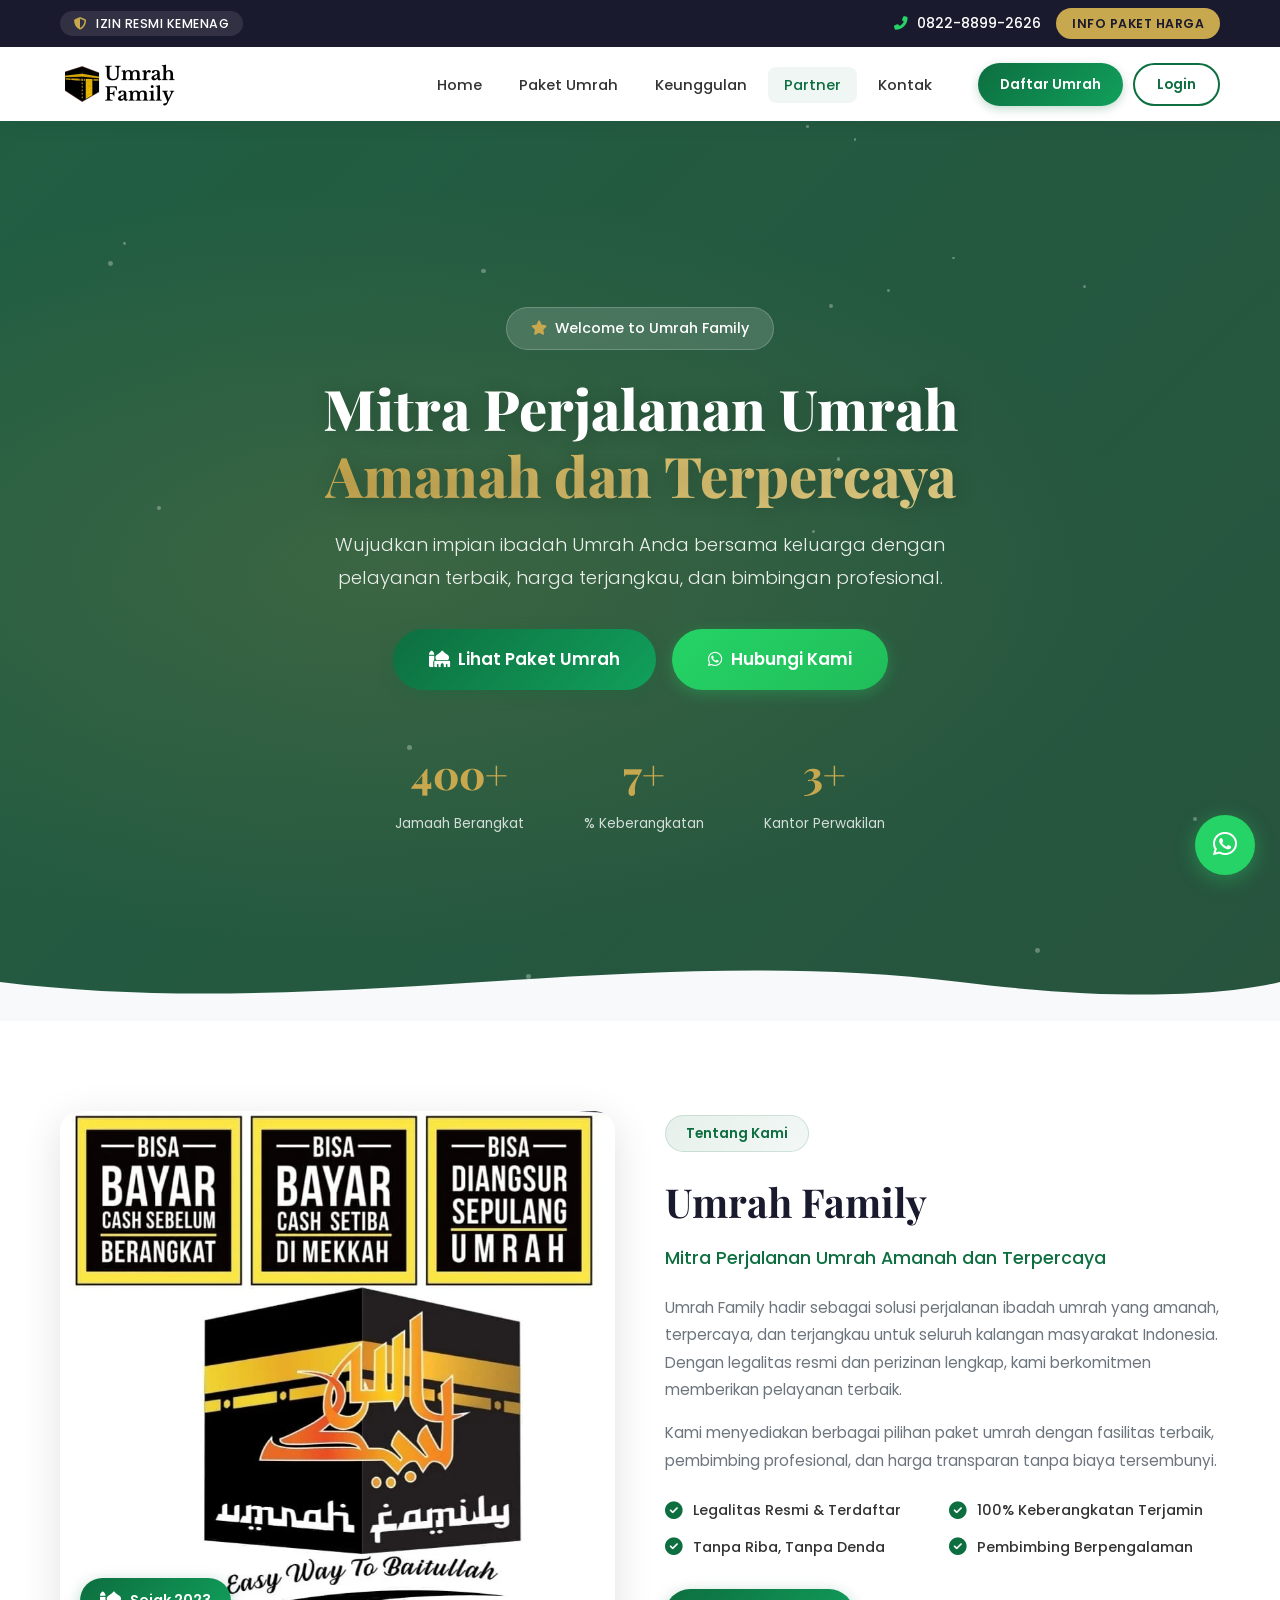
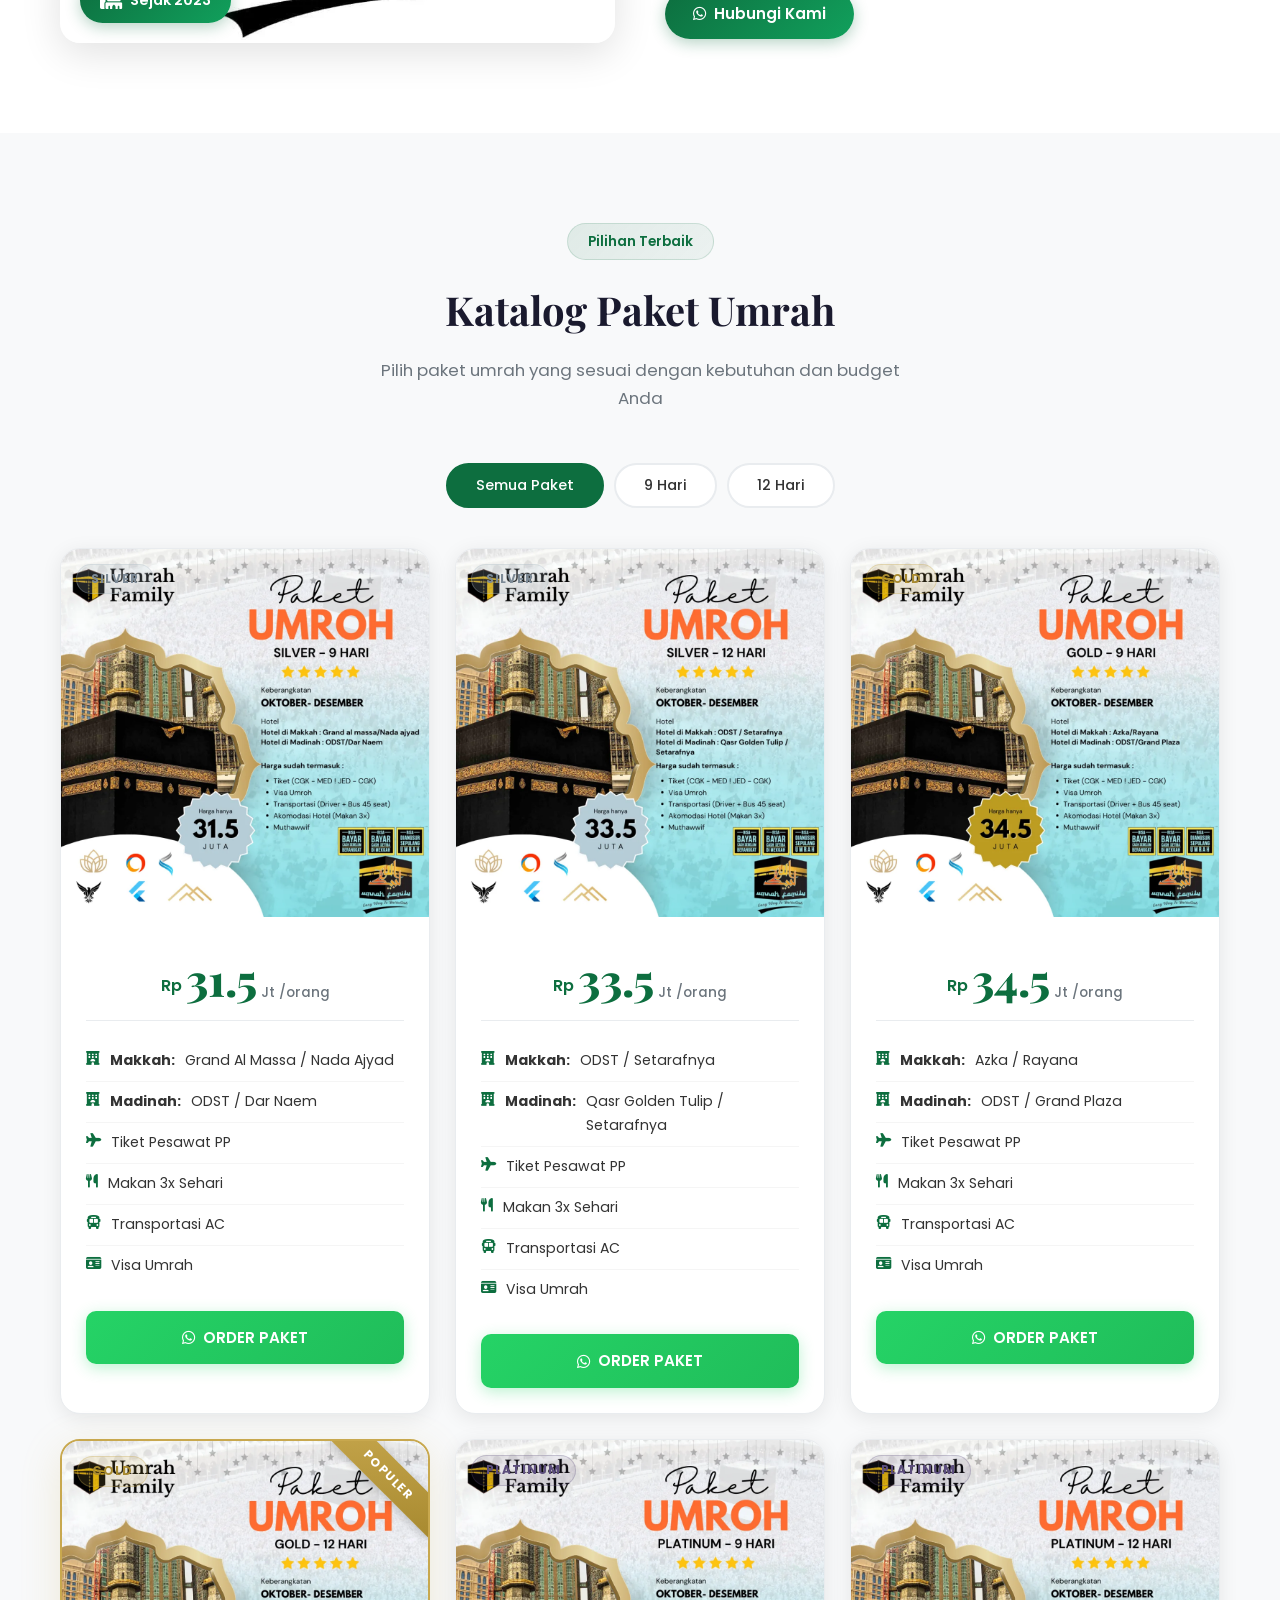
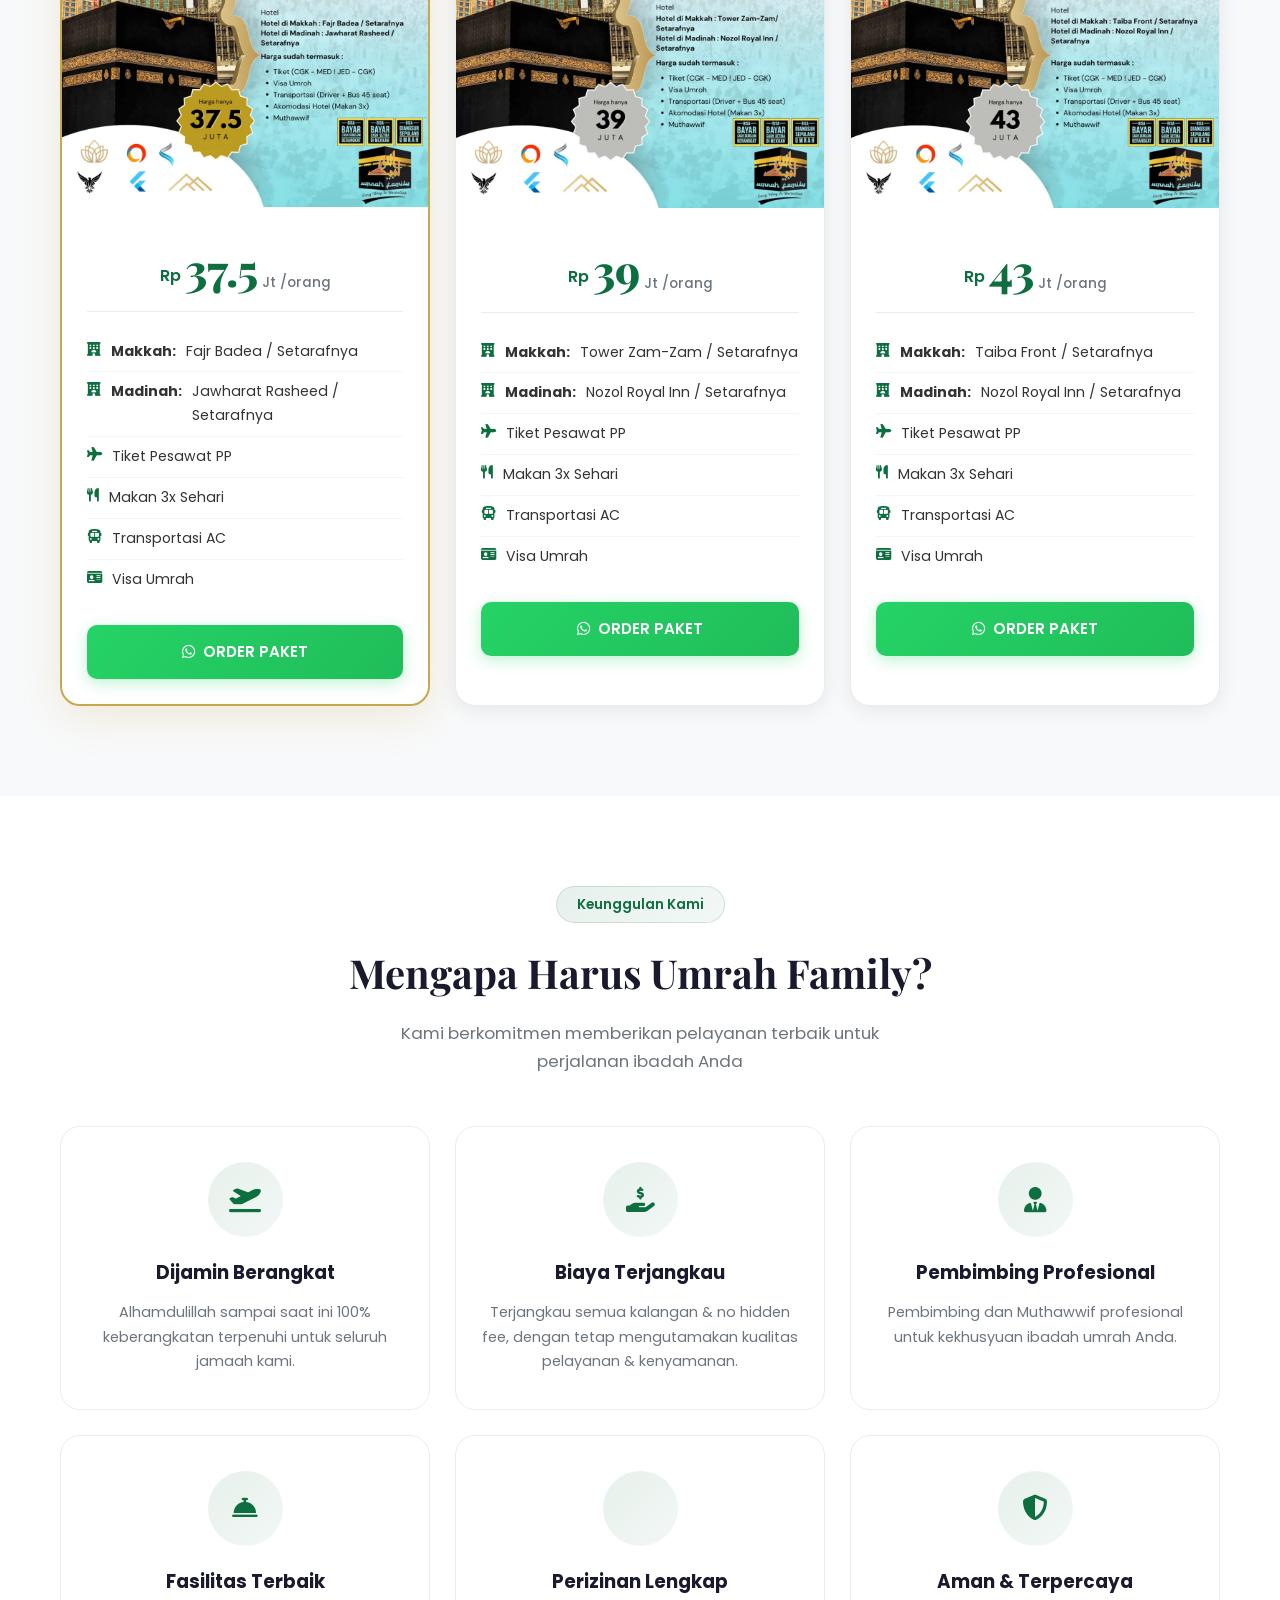
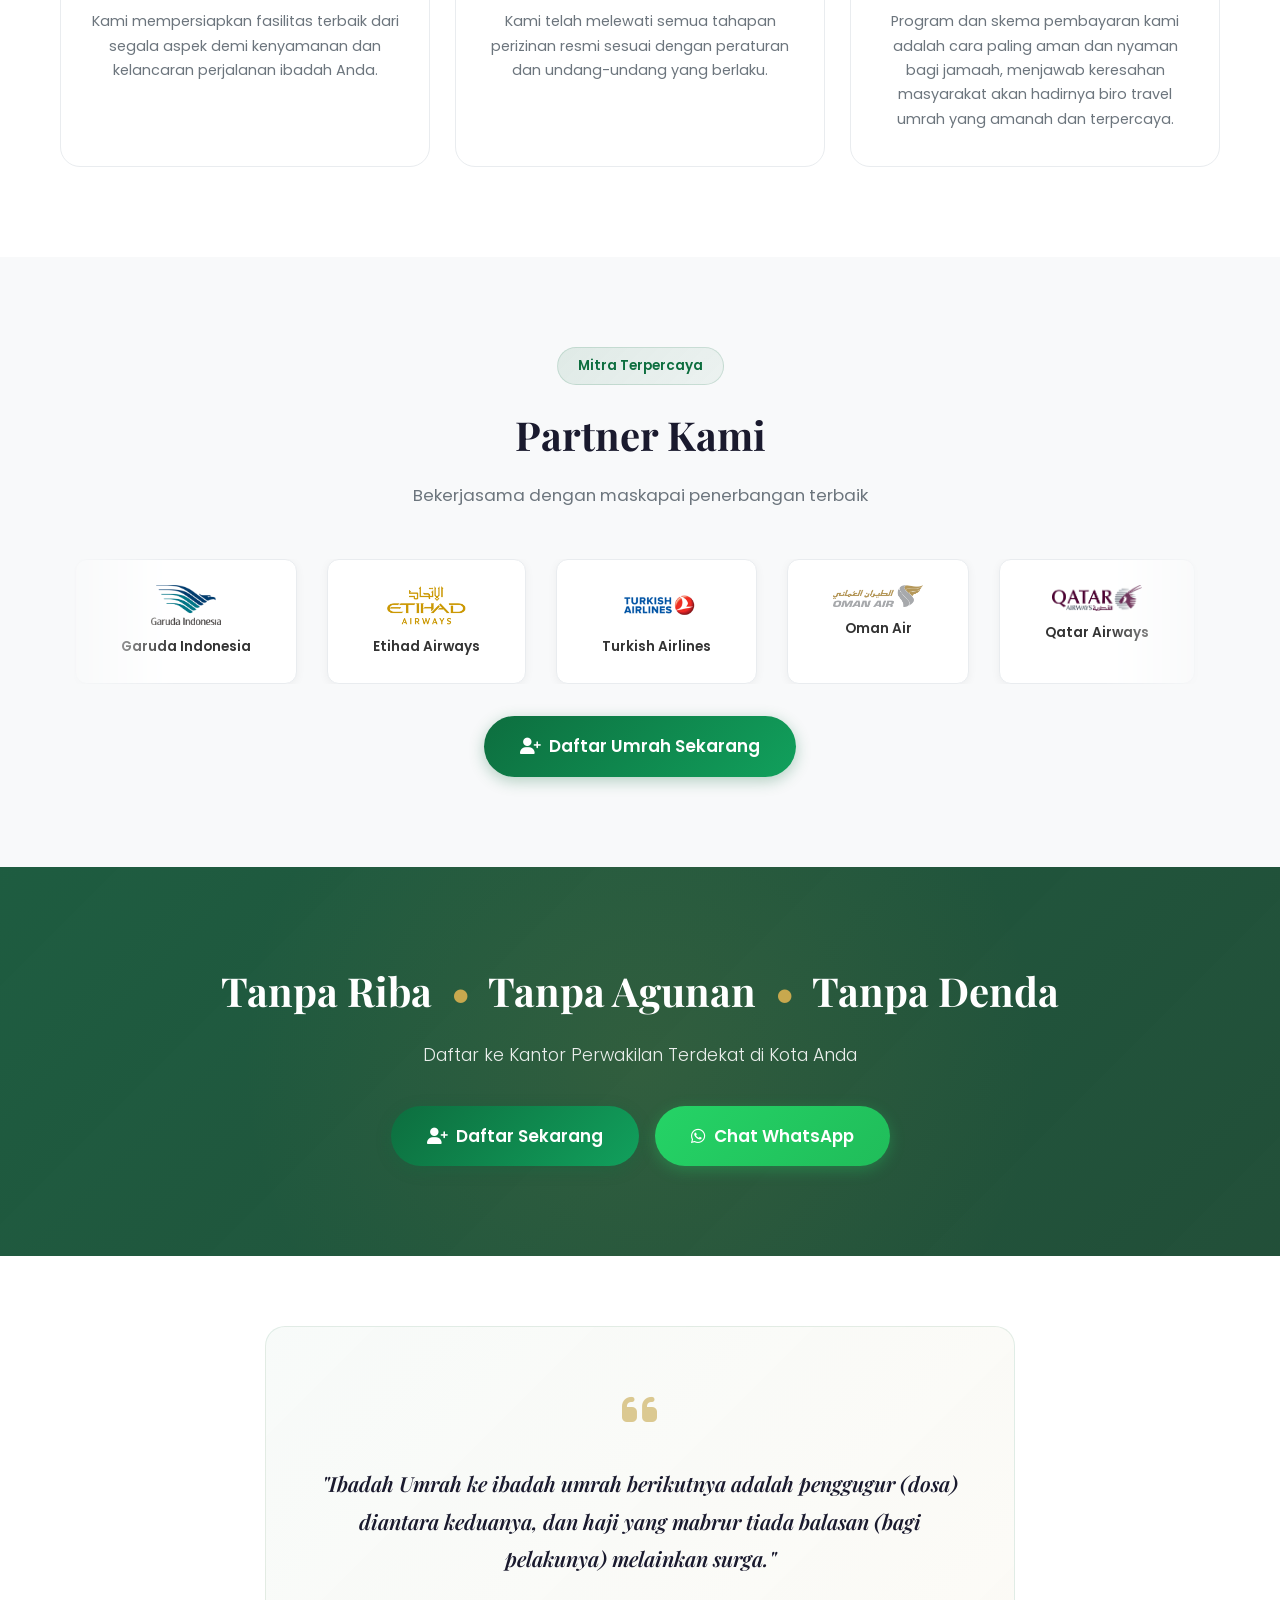
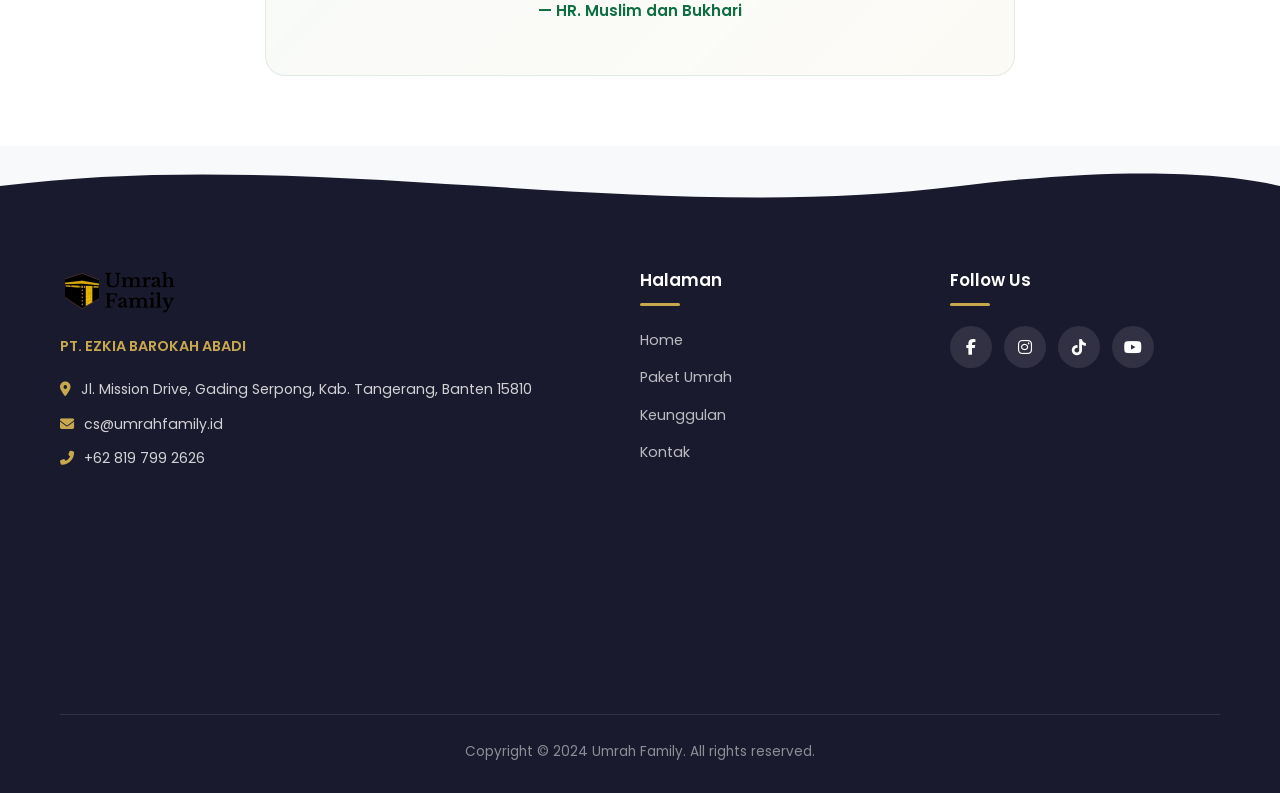
<file: index.html>
<!DOCTYPE html>
<html lang="id">
<head>
    <meta charset="UTF-8">
    <meta name="viewport" content="width=device-width, initial-scale=1.0">
    <title>Umrah Family - Mitra Perjalanan Umrah Amanah dan Terpercaya</title>
    <meta name="description" content="Umrah Family - Mitra Perjalanan Umrah Amanah dan Terpercaya. Paket Umrah terjangkau dengan fasilitas terbaik.">
    <link rel="preconnect" href="https://fonts.googleapis.com">
    <link rel="preconnect" href="https://fonts.gstatic.com" crossorigin>
    <link href="https://fonts.googleapis.com/css2?family=Poppins:wght@300;400;500;600;700;800&family=Playfair+Display:wght@600;700;800&display=swap" rel="stylesheet">
    <link rel="stylesheet" href="https://cdnjs.cloudflare.com/ajax/libs/font-awesome/6.5.1/css/all.min.css">
    <link rel="icon" type="image/webp" href="images/logo.webp">
    <link rel="stylesheet" href="css/style.css">
</head>
<body>

    <!-- Top Bar -->
    <div class="top-bar">
        <div class="container top-bar-inner">
            <div class="top-bar-left">
                <span class="izin-badge"><i class="fas fa-shield-alt"></i> IZIN RESMI KEMENAG</span>
            </div>
            <div class="top-bar-right">
                <a href="https://api.whatsapp.com/send?phone=6282288992626&text=Halo%20Kak%20Admin%20Umrah%20Family.%20Mau%20Tanya%20...." class="top-phone">
                    <i class="fas fa-phone-alt"></i> 0822-8899-2626
                </a>
                <a href="https://umrahfamily.id/harga-paket" class="btn-info-paket">INFO PAKET HARGA</a>
            </div>
        </div>
    </div>

    <!-- Navbar -->
    <nav class="navbar" id="navbar">
        <div class="container navbar-inner">
            <a href="#home" class="navbar-brand">
                <img src="images/logo.webp" alt="Umrah Family" class="nav-logo">
            </a>
            <button class="navbar-toggle" id="navToggle" aria-label="Toggle navigation">
                <span></span><span></span><span></span>
            </button>
            <div class="navbar-menu" id="navMenu">
                <ul class="nav-links">
                    <li><a href="#home" class="active">Home</a></li>
                    <li><a href="#paket">Paket Umrah</a></li>
                    <li><a href="#keunggulan">Keunggulan</a></li>
                    <li><a href="#partner">Partner</a></li>
                    <li><a href="#kontak">Kontak</a></li>
                </ul>
                <div class="nav-buttons">
                    <a href="https://member.umrahfamily.id/register/customer" class="btn btn-primary-nav">Daftar Umrah</a>
                    <a href="https://member.umrahfamily.id/" class="btn btn-outline-nav">Login</a>
                </div>
            </div>
        </div>
    </nav>

    <!-- Hero Section -->
    <section class="hero" id="home">
        <div class="hero-overlay"></div>
        <div class="hero-particles" id="heroParticles"></div>
        <div class="container hero-content">
            <div class="hero-badge">
                <i class="fas fa-star"></i> Welcome to Umrah Family
            </div>
            <h1>Mitra Perjalanan Umrah<br><span class="hero-highlight">Amanah dan Terpercaya</span></h1>
            <p class="hero-subtitle">Wujudkan impian ibadah Umrah Anda bersama keluarga dengan pelayanan terbaik, harga terjangkau, dan bimbingan profesional.</p>
            <div class="hero-buttons">
                <a href="#paket" class="btn btn-primary btn-lg">
                    <i class="fas fa-mosque"></i> Lihat Paket Umrah
                </a>
                <a href="https://api.whatsapp.com/send?phone=6282288992626&text=Assalamualaikum%20Umrah%20Family.%20Mau%20Tanya%20Paket%20Umroh" class="btn btn-whatsapp btn-lg">
                    <i class="fab fa-whatsapp"></i> Hubungi Kami
                </a>
            </div>
            <div class="hero-stats">
                <div class="stat-item">
                    <div class="stat-number" data-count="5000">0</div>
                    <div class="stat-label">Jamaah Berangkat</div>
                </div>
                <div class="stat-item">
                    <div class="stat-number" data-count="100">0</div>
                    <div class="stat-label">% Keberangkatan</div>
                </div>
                <div class="stat-item">
                    <div class="stat-number" data-count="50">0</div>
                    <div class="stat-label">Kantor Perwakilan</div>
                </div>
            </div>
        </div>
        <div class="hero-wave">
            <svg viewBox="0 0 1440 120" preserveAspectRatio="none">
                <path d="M0,60 C360,120 720,0 1080,60 C1260,90 1380,80 1440,60 L1440,120 L0,120 Z" fill="#f8f9fa"/>
            </svg>
        </div>
    </section>

    <!-- About Section -->
    <section class="section section-about" id="about">
        <div class="container">
            <div class="about-grid">
                <div class="about-image">
                    <img src="images/brosur.webp" alt="Umrah Family Brosur" loading="lazy">
                    <div class="about-image-badge">
                        <i class="fas fa-mosque"></i>
                        <span>Sejak 2023</span>
                    </div>
                </div>
                <div class="about-content">
                    <span class="section-badge">Tentang Kami</span>
                    <h2>Umrah Family</h2>
                    <h3>Mitra Perjalanan Umrah Amanah dan Terpercaya</h3>
                    <p>Umrah Family hadir sebagai solusi perjalanan ibadah umrah yang amanah, terpercaya, dan terjangkau untuk seluruh kalangan masyarakat Indonesia. Dengan legalitas resmi dan perizinan lengkap, kami berkomitmen memberikan pelayanan terbaik.</p>
                    <p>Kami menyediakan berbagai pilihan paket umrah dengan fasilitas terbaik, pembimbing profesional, dan harga transparan tanpa biaya tersembunyi.</p>
                    <div class="about-highlights">
                        <div class="about-highlight-item">
                            <i class="fas fa-check-circle"></i>
                            <span>Legalitas Resmi & Terdaftar</span>
                        </div>
                        <div class="about-highlight-item">
                            <i class="fas fa-check-circle"></i>
                            <span>100% Keberangkatan Terjamin</span>
                        </div>
                        <div class="about-highlight-item">
                            <i class="fas fa-check-circle"></i>
                            <span>Tanpa Riba, Tanpa Denda</span>
                        </div>
                        <div class="about-highlight-item">
                            <i class="fas fa-check-circle"></i>
                            <span>Pembimbing Berpengalaman</span>
                        </div>
                    </div>
                    <a href="https://api.whatsapp.com/send?phone=6282288992626&text=Assalamualaikum%20Umrah%20Family.%20Mau%20Tanya%20Tentang%20Umrah%20Family" class="btn btn-primary">
                        <i class="fab fa-whatsapp"></i> Hubungi Kami
                    </a>
                </div>
            </div>
        </div>
    </section>

    <!-- Paket Umrah Section -->
    <section class="section section-packages" id="paket">
        <div class="container">
            <div class="section-header">
                <span class="section-badge">Pilihan Terbaik</span>
                <h2>Katalog Paket Umrah</h2>
                <p>Pilih paket umrah yang sesuai dengan kebutuhan dan budget Anda</p>
            </div>

            <!-- Package Filter -->
            <div class="package-filter">
                <button class="filter-btn active" data-filter="all">Semua Paket</button>
                <button class="filter-btn" data-filter="9">9 Hari</button>
                <button class="filter-btn" data-filter="12">12 Hari</button>
            </div>

            <div class="packages-grid">
                <!-- Silver 9 Hari -->
                <div class="package-card" data-duration="9" data-tier="silver">
                    <div class="package-badge silver">Silver</div>
                    <div class="package-image">
                        <img src="images/silver-9.webp" alt="Paket Silver 9 Hari" loading="lazy">
                    </div>
                    <div class="package-body">
                        <div class="package-price">
                            <span class="price-currency">Rp</span>
                            <span class="price-amount">31.5</span>
                            <span class="price-unit">Jt /orang</span>
                        </div>
                        <ul class="package-features">
                            <li><i class="fas fa-hotel"></i> <strong>Makkah:</strong> Grand Al Massa / Nada Ajyad</li>
                            <li><i class="fas fa-hotel"></i> <strong>Madinah:</strong> ODST / Dar Naem</li>
                            <li><i class="fas fa-plane"></i> Tiket Pesawat PP</li>
                            <li><i class="fas fa-utensils"></i> Makan 3x Sehari</li>
                            <li><i class="fas fa-bus"></i> Transportasi AC</li>
                            <li><i class="fas fa-id-card"></i> Visa Umrah</li>
                        </ul>
                        <a href="https://api.whatsapp.com/send?phone=6282288992626&text=Assalamualaikum%20Umrah%20Family.%20Mau%20Tanya%20Paket%20Silver%209%20Hari" class="btn btn-order">
                            <i class="fab fa-whatsapp"></i> ORDER PAKET
                        </a>
                    </div>
                </div>

                <!-- Silver 12 Hari -->
                <div class="package-card" data-duration="12" data-tier="silver">
                    <div class="package-badge silver">Silver</div>
                        <div class="package-image">
                            <img src="images/silver-12.webp" alt="Paket Silver 12 Hari" loading="lazy">
                        </div>
                    <div class="package-body">
                        <div class="package-price">
                            <span class="price-currency">Rp</span>
                            <span class="price-amount">33.5</span>
                            <span class="price-unit">Jt /orang</span>
                        </div>
                        <ul class="package-features">
                            <li><i class="fas fa-hotel"></i> <strong>Makkah:</strong> ODST / Setarafnya</li>
                            <li><i class="fas fa-hotel"></i> <strong>Madinah:</strong> Qasr Golden Tulip / Setarafnya</li>
                            <li><i class="fas fa-plane"></i> Tiket Pesawat PP</li>
                            <li><i class="fas fa-utensils"></i> Makan 3x Sehari</li>
                            <li><i class="fas fa-bus"></i> Transportasi AC</li>
                            <li><i class="fas fa-id-card"></i> Visa Umrah</li>
                        </ul>
                        <a href="https://api.whatsapp.com/send?phone=6282288992626&text=Assalamualaikum%20Umrah%20Family.%20Mau%20Tanya%20Paket%20Silver%2012%20Hari" class="btn btn-order">
                            <i class="fab fa-whatsapp"></i> ORDER PAKET
                        </a>
                    </div>
                </div>

                <!-- Gold 9 Hari -->
                <div class="package-card" data-duration="9" data-tier="gold">
                    <div class="package-badge gold">Gold</div>
                        <div class="package-image">
                            <img src="images/gold-9.webp" alt="Paket Gold 9 Hari" loading="lazy">
                        </div>
                    <div class="package-body">
                        <div class="package-price">
                            <span class="price-currency">Rp</span>
                            <span class="price-amount">34.5</span>
                            <span class="price-unit">Jt /orang</span>
                        </div>
                        <ul class="package-features">
                            <li><i class="fas fa-hotel"></i> <strong>Makkah:</strong> Azka / Rayana</li>
                            <li><i class="fas fa-hotel"></i> <strong>Madinah:</strong> ODST / Grand Plaza</li>
                            <li><i class="fas fa-plane"></i> Tiket Pesawat PP</li>
                            <li><i class="fas fa-utensils"></i> Makan 3x Sehari</li>
                            <li><i class="fas fa-bus"></i> Transportasi AC</li>
                            <li><i class="fas fa-id-card"></i> Visa Umrah</li>
                        </ul>
                        <a href="https://api.whatsapp.com/send?phone=6282288992626&text=Assalamualaikum%20Umrah%20Family.%20Mau%20Tanya%20Paket%20Gold%209%20Hari" class="btn btn-order">
                            <i class="fab fa-whatsapp"></i> ORDER PAKET
                        </a>
                    </div>
                </div>

                <!-- Gold 12 Hari -->
                <div class="package-card featured" data-duration="12" data-tier="gold">
                    <div class="package-ribbon">Populer</div>
                    <div class="package-badge gold">Gold</div>
                        <div class="package-image">
                            <img src="images/gold-12.webp" alt="Paket Gold 12 Hari" loading="lazy">
                        </div>
                    <div class="package-body">
                        <div class="package-price">
                            <span class="price-currency">Rp</span>
                            <span class="price-amount">37.5</span>
                            <span class="price-unit">Jt /orang</span>
                        </div>
                        <ul class="package-features">
                            <li><i class="fas fa-hotel"></i> <strong>Makkah:</strong> Fajr Badea / Setarafnya</li>
                            <li><i class="fas fa-hotel"></i> <strong>Madinah:</strong> Jawharat Rasheed / Setarafnya</li>
                            <li><i class="fas fa-plane"></i> Tiket Pesawat PP</li>
                            <li><i class="fas fa-utensils"></i> Makan 3x Sehari</li>
                            <li><i class="fas fa-bus"></i> Transportasi AC</li>
                            <li><i class="fas fa-id-card"></i> Visa Umrah</li>
                        </ul>
                        <a href="https://api.whatsapp.com/send?phone=6282288992626&text=Assalamualaikum%20Umrah%20Family.%20Mau%20Tanya%20Paket%20Gold%2012%20Hari" class="btn btn-order">
                            <i class="fab fa-whatsapp"></i> ORDER PAKET
                        </a>
                    </div>
                </div>

                <!-- Platinum 9 Hari -->
                <div class="package-card" data-duration="9" data-tier="platinum">
                    <div class="package-badge platinum">Platinum</div>
                        <div class="package-image">
                            <img src="images/platinum-9.webp" alt="Paket Platinum 9 Hari" loading="lazy">
                        </div>
                    <div class="package-body">
                        <div class="package-price">
                            <span class="price-currency">Rp</span>
                            <span class="price-amount">39</span>
                            <span class="price-unit">Jt /orang</span>
                        </div>
                        <ul class="package-features">
                            <li><i class="fas fa-hotel"></i> <strong>Makkah:</strong> Tower Zam-Zam / Setarafnya</li>
                            <li><i class="fas fa-hotel"></i> <strong>Madinah:</strong> Nozol Royal Inn / Setarafnya</li>
                            <li><i class="fas fa-plane"></i> Tiket Pesawat PP</li>
                            <li><i class="fas fa-utensils"></i> Makan 3x Sehari</li>
                            <li><i class="fas fa-bus"></i> Transportasi AC</li>
                            <li><i class="fas fa-id-card"></i> Visa Umrah</li>
                        </ul>
                        <a href="https://api.whatsapp.com/send?phone=6282288992626&text=Assalamualaikum%20Umrah%20Family.%20Mau%20Tanya%20Paket%20Platinum%209%20Hari" class="btn btn-order">
                            <i class="fab fa-whatsapp"></i> ORDER PAKET
                        </a>
                    </div>
                </div>

                <!-- Platinum 12 Hari -->
                <div class="package-card" data-duration="12" data-tier="platinum">
                    <div class="package-badge platinum">Platinum</div>
                        <div class="package-image">
                            <img src="images/platinum-12.webp" alt="Paket Platinum 12 Hari" loading="lazy">
                        </div>
                    <div class="package-body">
                        <div class="package-price">
                            <span class="price-currency">Rp</span>
                            <span class="price-amount">43</span>
                            <span class="price-unit">Jt /orang</span>
                        </div>
                        <ul class="package-features">
                            <li><i class="fas fa-hotel"></i> <strong>Makkah:</strong> Taiba Front / Setarafnya</li>
                            <li><i class="fas fa-hotel"></i> <strong>Madinah:</strong> Nozol Royal Inn / Setarafnya</li>
                            <li><i class="fas fa-plane"></i> Tiket Pesawat PP</li>
                            <li><i class="fas fa-utensils"></i> Makan 3x Sehari</li>
                            <li><i class="fas fa-bus"></i> Transportasi AC</li>
                            <li><i class="fas fa-id-card"></i> Visa Umrah</li>
                        </ul>
                        <a href="https://api.whatsapp.com/send?phone=6282288992626&text=Assalamualaikum%20Umrah%20Family.%20Mau%20Tanya%20Paket%20Platinum%2012%20Hari" class="btn btn-order">
                            <i class="fab fa-whatsapp"></i> ORDER PAKET
                        </a>
                    </div>
                </div>
            </div>
        </div>
    </section>

    <!-- Keunggulan Section -->
    <section class="section section-features" id="keunggulan">
        <div class="container">
            <div class="section-header">
                <span class="section-badge">Keunggulan Kami</span>
                <h2>Mengapa Harus Umrah Family?</h2>
                <p>Kami berkomitmen memberikan pelayanan terbaik untuk perjalanan ibadah Anda</p>
            </div>
            <div class="features-grid">
                <div class="feature-card">
                    <div class="feature-icon">
                        <i class="fas fa-plane-departure"></i>
                    </div>
                    <h4>Dijamin Berangkat</h4>
                    <p>Alhamdulillah sampai saat ini 100% keberangkatan terpenuhi untuk seluruh jamaah kami.</p>
                </div>
                <div class="feature-card">
                    <div class="feature-icon">
                        <i class="fas fa-hand-holding-usd"></i>
                    </div>
                    <h4>Biaya Terjangkau</h4>
                    <p>Terjangkau semua kalangan & no hidden fee, dengan tetap mengutamakan kualitas pelayanan & kenyamanan.</p>
                </div>
                <div class="feature-card">
                    <div class="feature-icon">
                        <i class="fas fa-user-tie"></i>
                    </div>
                    <h4>Pembimbing Profesional</h4>
                    <p>Pembimbing dan Muthawwif profesional untuk kekhusyuan ibadah umrah Anda.</p>
                </div>
                <div class="feature-card">
                    <div class="feature-icon">
                        <i class="fas fa-concierge-bell"></i>
                    </div>
                    <h4>Fasilitas Terbaik</h4>
                    <p>Kami mempersiapkan fasilitas terbaik dari segala aspek demi kenyamanan dan kelancaran perjalanan ibadah Anda.</p>
                </div>
                <div class="feature-card">
                    <div class="feature-icon">
                        <i class="fas fa-file-certificate"></i>
                    </div>
                    <h4>Perizinan Lengkap</h4>
                    <p>Kami telah melewati semua tahapan perizinan resmi sesuai dengan peraturan dan undang-undang yang berlaku.</p>
                </div>
                <div class="feature-card">
                    <div class="feature-icon">
                        <i class="fas fa-shield-alt"></i>
                    </div>
                    <h4>Aman & Terpercaya</h4>
                    <p>Program dan skema pembayaran kami adalah cara paling aman dan nyaman bagi jamaah, menjawab keresahan masyarakat akan hadirnya biro travel umrah yang amanah dan terpercaya.</p>
                </div>
            </div>
        </div>
    </section>

    <!-- Partner Section -->
    <section class="section section-partners" id="partner">
        <div class="container">
            <div class="section-header">
                <span class="section-badge">Mitra Terpercaya</span>
                <h2>Partner Kami</h2>
                <p>Bekerjasama dengan maskapai penerbangan terbaik</p>
            </div>
            <div class="partners-marquee">
                <div class="partners-track">
                    <div class="partner-logo">
                        <img src="images/partner-garuda.webp" alt="Garuda Indonesia" loading="lazy">
                        <span>Garuda Indonesia</span>
                    </div>
                    <div class="partner-logo">
                        <img src="images/partner-etihad.webp" alt="Etihad Airways" loading="lazy">
                        <span>Etihad Airways</span>
                    </div>
                    <div class="partner-logo">
                        <img src="images/partner-turki.png" alt="Turkish Airlines" loading="lazy">
                        <span>Turkish Airlines</span>
                    </div>
                    <div class="partner-logo">
                        <img src="images/partner-oman.png" alt="Oman Air" loading="lazy">
                        <span>Oman Air</span>
                    </div>
                    <div class="partner-logo">
                        <img src="images/partner-qatar.png" alt="Qatar Airways" loading="lazy">
                        <span>Qatar Airways</span>
                    </div>
                    <!-- Duplicate for seamless marquee -->
                    <div class="partner-logo">
                        <img src="images/partner-garuda.webp" alt="Garuda Indonesia" loading="lazy">
                        <span>Garuda Indonesia</span>
                    </div>
                    <div class="partner-logo">
                        <img src="images/partner-etihad.webp" alt="Etihad Airways" loading="lazy">
                        <span>Etihad Airways</span>
                    </div>
                    <div class="partner-logo">
                        <img src="images/partner-turki.png" alt="Turkish Airlines" loading="lazy">
                        <span>Turkish Airlines</span>
                    </div>
                    <div class="partner-logo">
                        <img src="images/partner-oman.png" alt="Oman Air" loading="lazy">
                        <span>Oman Air</span>
                    </div>
                    <div class="partner-logo">
                        <img src="images/partner-qatar.png" alt="Qatar Airways" loading="lazy">
                        <span>Qatar Airways</span>
                    </div>
                </div>
            </div>
            <div class="text-center mt-4">
                <a href="https://member.umrahfamily.id/register/customer" class="btn btn-primary btn-lg">
                    <i class="fas fa-user-plus"></i> Daftar Umrah Sekarang
                </a>
            </div>
        </div>
    </section>

    <!-- CTA Section -->
    <section class="section section-cta" id="cta">
        <div class="cta-overlay"></div>
        <div class="container">
            <div class="cta-content">
                <h2>Tanpa Riba <span class="cta-divider">•</span> Tanpa Agunan <span class="cta-divider">•</span> Tanpa Denda</h2>
                <p class="cta-subtitle">Daftar ke Kantor Perwakilan Terdekat di Kota Anda</p>
                <div class="cta-buttons">
                    <a href="https://member.umrahfamily.id/register/customer" class="btn btn-primary btn-lg">
                        <i class="fas fa-user-plus"></i> Daftar Sekarang
                    </a>
                    <a href="https://api.whatsapp.com/send?phone=6282288992626&text=Assalamualaikum%20Umrah%20Family.%20Mau%20Tanya%20Paket%20Umroh" class="btn btn-whatsapp btn-lg">
                        <i class="fab fa-whatsapp"></i> Chat WhatsApp
                    </a>
                </div>
            </div>
        </div>
    </section>

    <!-- Hadith Quote Section -->
    <section class="section section-quote">
        <div class="container">
            <div class="quote-card">
                <div class="quote-icon"><i class="fas fa-quote-left"></i></div>
                <blockquote>
                    "Ibadah Umrah ke ibadah umrah berikutnya adalah penggugur (dosa) diantara keduanya, dan haji yang mabrur tiada balasan (bagi pelakunya) melainkan surga."
                </blockquote>
                <cite>— HR. Muslim dan Bukhari</cite>
            </div>
        </div>
    </section>

    <!-- Footer -->
    <footer class="footer" id="kontak">
        <div class="footer-wave">
            <svg viewBox="0 0 1440 120" preserveAspectRatio="none">
                <path d="M0,60 C360,0 720,120 1080,60 C1260,30 1380,40 1440,60 L1440,0 L0,0 Z" fill="#f8f9fa"/>
            </svg>
        </div>
        <div class="container">
            <div class="footer-grid">
                <div class="footer-col footer-about">
                    <div class="footer-logo">
                        <img src="images/logo.webp" alt="Umrah Family" class="footer-logo-img">
                    </div>
                    <p class="footer-company">PT. EZKIA BAROKAH ABADI</p>
                    <div class="footer-contact-info">
                        <p><i class="fas fa-map-marker-alt"></i> Jl. Mission Drive, Gading Serpong, Kab. Tangerang, Banten 15810</p>
                        <p><i class="fas fa-envelope"></i> cs@umrahfamily.id</p>
                        <p><i class="fas fa-phone-alt"></i> <a href="https://api.whatsapp.com/send/?phone=628197992626&text=Assalamualaikum+Umrah+Family">+62 819 799 2626</a></p>
                        <div class="footer-map" style="margin-top:16px;">
                            <iframe src="https://www.google.com/maps/embed?pb=!1m18!1m12!1m3!1d991.8578578578579!2d106.6136757!3d-6.2407255!2m3!1f0!2f0!3f0!3m2!1i1024!2i768!4f13.1!3m3!1m2!1s0x2e69fc14710b460f%3A0x62c1ce6e6ca829!2sJl.%20Mission%20Drive%20Klp.%20Dua%20Kecamatan%20Kelapa%20Dua%20Kabupaten%20Tangerang%2C%20Banten%2015810!5e0!3m2!1sen!2sid!4v1700000000000!5m2!1sen!2sid" width="100%" height="180" style="border:0;border-radius:8px;" allowfullscreen="" loading="lazy" referrerpolicy="no-referrer-when-downgrade"></iframe>
                        </div>
                    </div>
                </div>
                <div class="footer-col">
                    <h4>Halaman</h4>
                    <ul class="footer-links">
                        <li><a href="#home">Home</a></li>
                        <li><a href="#paket">Paket Umrah</a></li>
                        <li><a href="#keunggulan">Keunggulan</a></li>
                        <li><a href="#kontak">Kontak</a></li>
                    </ul>
                </div>
                <div class="footer-col">
                    <h4>Follow Us</h4>
                    <div class="social-links">
                        <a href="https://www.facebook.com/share/15ghz6ruuQ/" target="_blank" rel="noopener" aria-label="Facebook"><i class="fab fa-facebook-f"></i></a>
                        <a href="https://www.instagram.com/umrahfamily_pusat/" target="_blank" rel="noopener" aria-label="Instagram"><i class="fab fa-instagram"></i></a>
                        <a href="https://www.tiktok.com/@umrahfamily1" target="_blank" rel="noopener" aria-label="TikTok"><i class="fab fa-tiktok"></i></a>
                        <a href="https://www.youtube.com/@umrahfamilytv" target="_blank" rel="noopener" aria-label="YouTube"><i class="fab fa-youtube"></i></a>
                    </div>
                </div>
            </div>
            <div class="footer-bottom">
                <p>Copyright &copy; 2024 Umrah Family. All rights reserved.</p>
            </div>
        </div>
    </footer>

    <!-- Floating WhatsApp Button -->
    <a href="https://api.whatsapp.com/send?phone=6282288992626&text=Halo%20Kak%20Admin%20Umrah%20Family.%20Mau%20Tanya%20...." class="whatsapp-float" target="_blank" rel="noopener" aria-label="Chat WhatsApp">
        <i class="fab fa-whatsapp"></i>
        <span class="wa-tooltip">Chat Kami</span>
    </a>

    <!-- Back to Top -->
    <button class="back-to-top" id="backToTop" aria-label="Back to top">
        <i class="fas fa-chevron-up"></i>
    </button>

    <script src="js/main.js"></script>
</body>
</html>
</file>
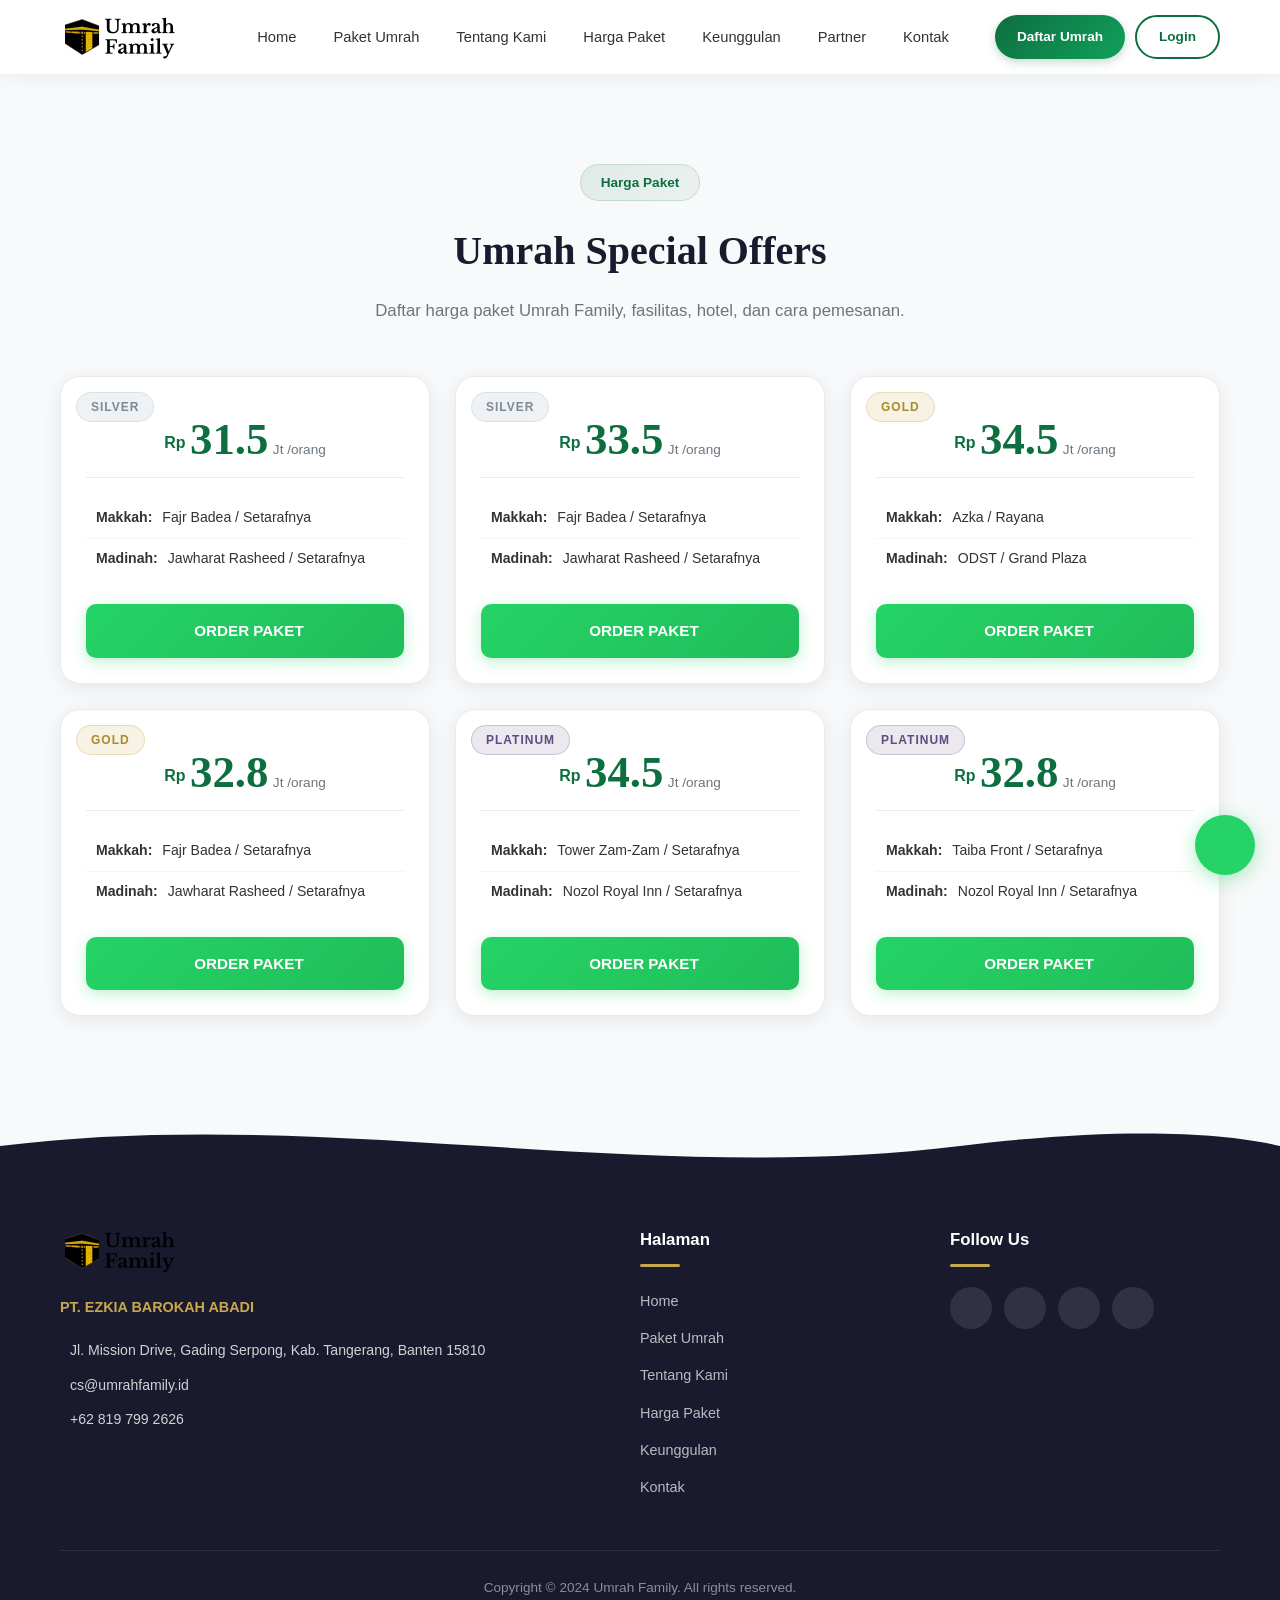
<file: harga.html>
<!DOCTYPE html>
<html lang="id">
<head>
    <meta charset="UTF-8">
    <meta name="viewport" content="width=device-width, initial-scale=1.0">
    <title>Harga Paket Umrah - Umrah Family</title>
    <meta name="description" content="Daftar harga paket Umrah Family, fasilitas, hotel, dan cara pemesanan.">
    <link rel="icon" type="image/webp" href="images/logo.webp">
    <link rel="stylesheet" href="css/style.css">
</head>
<body>
    <!-- Navbar -->
    <nav class="navbar" id="navbar">
        <div class="container navbar-inner">
            <a href="index.html" class="navbar-brand">
                <img src="images/logo.webp" alt="Umrah Family" class="nav-logo">
            </a>
            <button class="navbar-toggle" id="navToggle" aria-label="Toggle navigation">
                <span></span><span></span><span></span>
            </button>
            <div class="navbar-menu" id="navMenu">
                <ul class="nav-links">
                    <li><a href="index.html#home">Home</a></li>
                    <li><a href="index.html#paket">Paket Umrah</a></li>
                    <li><a href="tentang.html">Tentang Kami</a></li>
                    <li><a href="harga.html" class="active">Harga Paket</a></li>
                    <li><a href="index.html#keunggulan">Keunggulan</a></li>
                    <li><a href="index.html#partner">Partner</a></li>
                    <li><a href="index.html#kontak">Kontak</a></li>
                </ul>
                <div class="nav-buttons">
                    <a href="https://member.umrahfamily.id/register/customer" class="btn btn-primary-nav">Daftar Umrah</a>
                    <a href="https://member.umrahfamily.id/" class="btn btn-outline-nav">Login</a>
                </div>
            </div>
        </div>
    </nav>

    <!-- Harga Paket Section -->
    <section class="section section-packages" id="harga">
        <div class="container">
            <div class="section-header">
                <span class="section-badge">Harga Paket</span>
                <h2>Umrah Special Offers</h2>
                <p>Daftar harga paket Umrah Family, fasilitas, hotel, dan cara pemesanan.</p>
            </div>
            <div class="packages-grid">
                <!-- SILVER 9 HARI -->
                <div class="package-card" data-duration="9" data-tier="silver">
                    <div class="package-badge silver">Silver</div>
                    <div class="package-body">
                        <div class="package-price">
                            <span class="price-currency">Rp</span>
                            <span class="price-amount">31.5</span>
                            <span class="price-unit">Jt /orang</span>
                        </div>
                        <ul class="package-features">
                            <li><i class="fas fa-hotel"></i> <strong>Makkah:</strong> Fajr Badea / Setarafnya</li>
                            <li><i class="fas fa-hotel"></i> <strong>Madinah:</strong> Jawharat Rasheed / Setarafnya</li>
                        </ul>
                        <a href="https://api.whatsapp.com/send?phone=6282288992626&text=Assalamualaikum%20Umrah%20Family.%20Mau%20Tanya%20Paket%20Umroh%20Silver%209%20Hari" class="btn btn-order">
                            <i class="fab fa-whatsapp"></i> ORDER PAKET
                        </a>
                    </div>
                </div>
                <!-- SILVER 12 HARI -->
                <div class="package-card" data-duration="12" data-tier="silver">
                    <div class="package-badge silver">Silver</div>
                    <div class="package-body">
                        <div class="package-price">
                            <span class="price-currency">Rp</span>
                            <span class="price-amount">33.5</span>
                            <span class="price-unit">Jt /orang</span>
                        </div>
                        <ul class="package-features">
                            <li><i class="fas fa-hotel"></i> <strong>Makkah:</strong> Fajr Badea / Setarafnya</li>
                            <li><i class="fas fa-hotel"></i> <strong>Madinah:</strong> Jawharat Rasheed / Setarafnya</li>
                        </ul>
                        <a href="https://api.whatsapp.com/send?phone=6282288992626&text=Assalamualaikum%20Umrah%20Family.%20Mau%20Tanya%20Paket%20Umroh%20Silver%2012%20Hari" class="btn btn-order">
                            <i class="fab fa-whatsapp"></i> ORDER PAKET
                        </a>
                    </div>
                </div>
                <!-- GOLD 9 HARI -->
                <div class="package-card" data-duration="9" data-tier="gold">
                    <div class="package-badge gold">Gold</div>
                    <div class="package-body">
                        <div class="package-price">
                            <span class="price-currency">Rp</span>
                            <span class="price-amount">34.5</span>
                            <span class="price-unit">Jt /orang</span>
                        </div>
                        <ul class="package-features">
                            <li><i class="fas fa-hotel"></i> <strong>Makkah:</strong> Azka / Rayana</li>
                            <li><i class="fas fa-hotel"></i> <strong>Madinah:</strong> ODST / Grand Plaza</li>
                        </ul>
                        <a href="https://api.whatsapp.com/send?phone=6282288992626&text=Assalamualaikum%20Umrah%20Family.%20Mau%20Tanya%20Paket%20Umroh%20Gold%209%20Hari" class="btn btn-order">
                            <i class="fab fa-whatsapp"></i> ORDER PAKET
                        </a>
                    </div>
                </div>
                <!-- GOLD 12 HARI -->
                <div class="package-card" data-duration="12" data-tier="gold">
                    <div class="package-badge gold">Gold</div>
                    <div class="package-body">
                        <div class="package-price">
                            <span class="price-currency">Rp</span>
                            <span class="price-amount">32.8</span>
                            <span class="price-unit">Jt /orang</span>
                        </div>
                        <ul class="package-features">
                            <li><i class="fas fa-hotel"></i> <strong>Makkah:</strong> Fajr Badea / Setarafnya</li>
                            <li><i class="fas fa-hotel"></i> <strong>Madinah:</strong> Jawharat Rasheed / Setarafnya</li>
                        </ul>
                        <a href="https://api.whatsapp.com/send?phone=6282288992626&text=Assalamualaikum%20Umrah%20Family.%20Mau%20Tanya%20Paket%20Umroh%20Gold%2012%20Hari" class="btn btn-order">
                            <i class="fab fa-whatsapp"></i> ORDER PAKET
                        </a>
                    </div>
                </div>
                <!-- PLATINUM 9 HARI -->
                <div class="package-card" data-duration="9" data-tier="platinum">
                    <div class="package-badge platinum">Platinum</div>
                    <div class="package-body">
                        <div class="package-price">
                            <span class="price-currency">Rp</span>
                            <span class="price-amount">34.5</span>
                            <span class="price-unit">Jt /orang</span>
                        </div>
                        <ul class="package-features">
                            <li><i class="fas fa-hotel"></i> <strong>Makkah:</strong> Tower Zam-Zam / Setarafnya</li>
                            <li><i class="fas fa-hotel"></i> <strong>Madinah:</strong> Nozol Royal Inn / Setarafnya</li>
                        </ul>
                        <a href="https://api.whatsapp.com/send?phone=6282288992626&text=Assalamualaikum%20Umrah%20Family.%20Mau%20Tanya%20Paket%20Umroh%20Platinum%209%20Hari" class="btn btn-order">
                            <i class="fab fa-whatsapp"></i> ORDER PAKET
                        </a>
                    </div>
                </div>
                <!-- PLATINUM 12 HARI -->
                <div class="package-card" data-duration="12" data-tier="platinum">
                    <div class="package-badge platinum">Platinum</div>
                    <div class="package-body">
                        <div class="package-price">
                            <span class="price-currency">Rp</span>
                            <span class="price-amount">32.8</span>
                            <span class="price-unit">Jt /orang</span>
                        </div>
                        <ul class="package-features">
                            <li><i class="fas fa-hotel"></i> <strong>Makkah:</strong> Taiba Front / Setarafnya</li>
                            <li><i class="fas fa-hotel"></i> <strong>Madinah:</strong> Nozol Royal Inn / Setarafnya</li>
                        </ul>
                        <a href="https://api.whatsapp.com/send?phone=6282288992626&text=Assalamualaikum%20Umrah%20Family.%20Mau%20Tanya%20Paket%20Umroh%20Platinum%2012%20Hari" class="btn btn-order">
                            <i class="fab fa-whatsapp"></i> ORDER PAKET
                        </a>
                    </div>
                </div>
            </div>
        </div>
    </section>

    <!-- Footer -->
    <footer class="footer" id="kontak">
        <div class="footer-wave">
            <svg viewBox="0 0 1440 120" preserveAspectRatio="none">
                <path d="M0,60 C360,0 720,120 1080,60 C1260,30 1380,40 1440,60 L1440,0 L0,0 Z" fill="#f8f9fa"/>
            </svg>
        </div>
        <div class="container">
            <div class="footer-grid">
                <div class="footer-col footer-about">
                    <div class="footer-logo">
                        <img src="images/logo.webp" alt="Umrah Family" class="footer-logo-img">
                    </div>
                    <p class="footer-company">PT. EZKIA BAROKAH ABADI</p>
                    <div class="footer-contact-info">
                        <p><i class="fas fa-map-marker-alt"></i> Jl. Mission Drive, Gading Serpong, Kab. Tangerang, Banten 15810</p>
                        <p><i class="fas fa-envelope"></i> cs@umrahfamily.id</p>
                        <p><i class="fas fa-phone-alt"></i> <a href="https://api.whatsapp.com/send/?phone=628197992626&text=Assalamualaikum+Umrah+Family">+62 819 799 2626</a></p>
                    </div>
                </div>
                <div class="footer-col">
                    <h4>Halaman</h4>
                    <ul class="footer-links">
                        <li><a href="index.html#home">Home</a></li>
                        <li><a href="index.html#paket">Paket Umrah</a></li>
                        <li><a href="tentang.html">Tentang Kami</a></li>
                        <li><a href="harga.html">Harga Paket</a></li>
                        <li><a href="index.html#keunggulan">Keunggulan</a></li>
                        <li><a href="index.html#kontak">Kontak</a></li>
                    </ul>
                </div>
                <div class="footer-col">
                    <h4>Follow Us</h4>
                    <div class="social-links">
                        <a href="https://www.facebook.com/share/15ghz6ruuQ/" target="_blank" rel="noopener" aria-label="Facebook"><i class="fab fa-facebook-f"></i></a>
                        <a href="https://www.instagram.com/umrahfamily_pusat/" target="_blank" rel="noopener" aria-label="Instagram"><i class="fab fa-instagram"></i></a>
                        <a href="https://www.tiktok.com/@umrahfamily1" target="_blank" rel="noopener" aria-label="TikTok"><i class="fab fa-tiktok"></i></a>
                        <a href="https://www.youtube.com/@umrahfamilytv" target="_blank" rel="noopener" aria-label="YouTube"><i class="fab fa-youtube"></i></a>
                    </div>
                </div>
            </div>
            <div class="footer-bottom">
                <p>Copyright &copy; 2024 Umrah Family. All rights reserved.</p>
            </div>
        </div>
    </footer>

    <!-- Floating WhatsApp Button -->
    <a href="https://api.whatsapp.com/send?phone=6282288992626&text=Halo%20Kak%20Admin%20Umrah%20Family.%20Mau%20Tanya%20...." class="whatsapp-float" target="_blank" rel="noopener" aria-label="Chat WhatsApp">
        <i class="fab fa-whatsapp"></i>
        <span class="wa-tooltip">Chat Kami</span>
    </a>

    <!-- Back to Top -->
    <button class="back-to-top" id="backToTop" aria-label="Back to top">
        <i class="fas fa-chevron-up"></i>
    </button>

    <script src="js/main.js"></script>
</body>
</html>
</file>
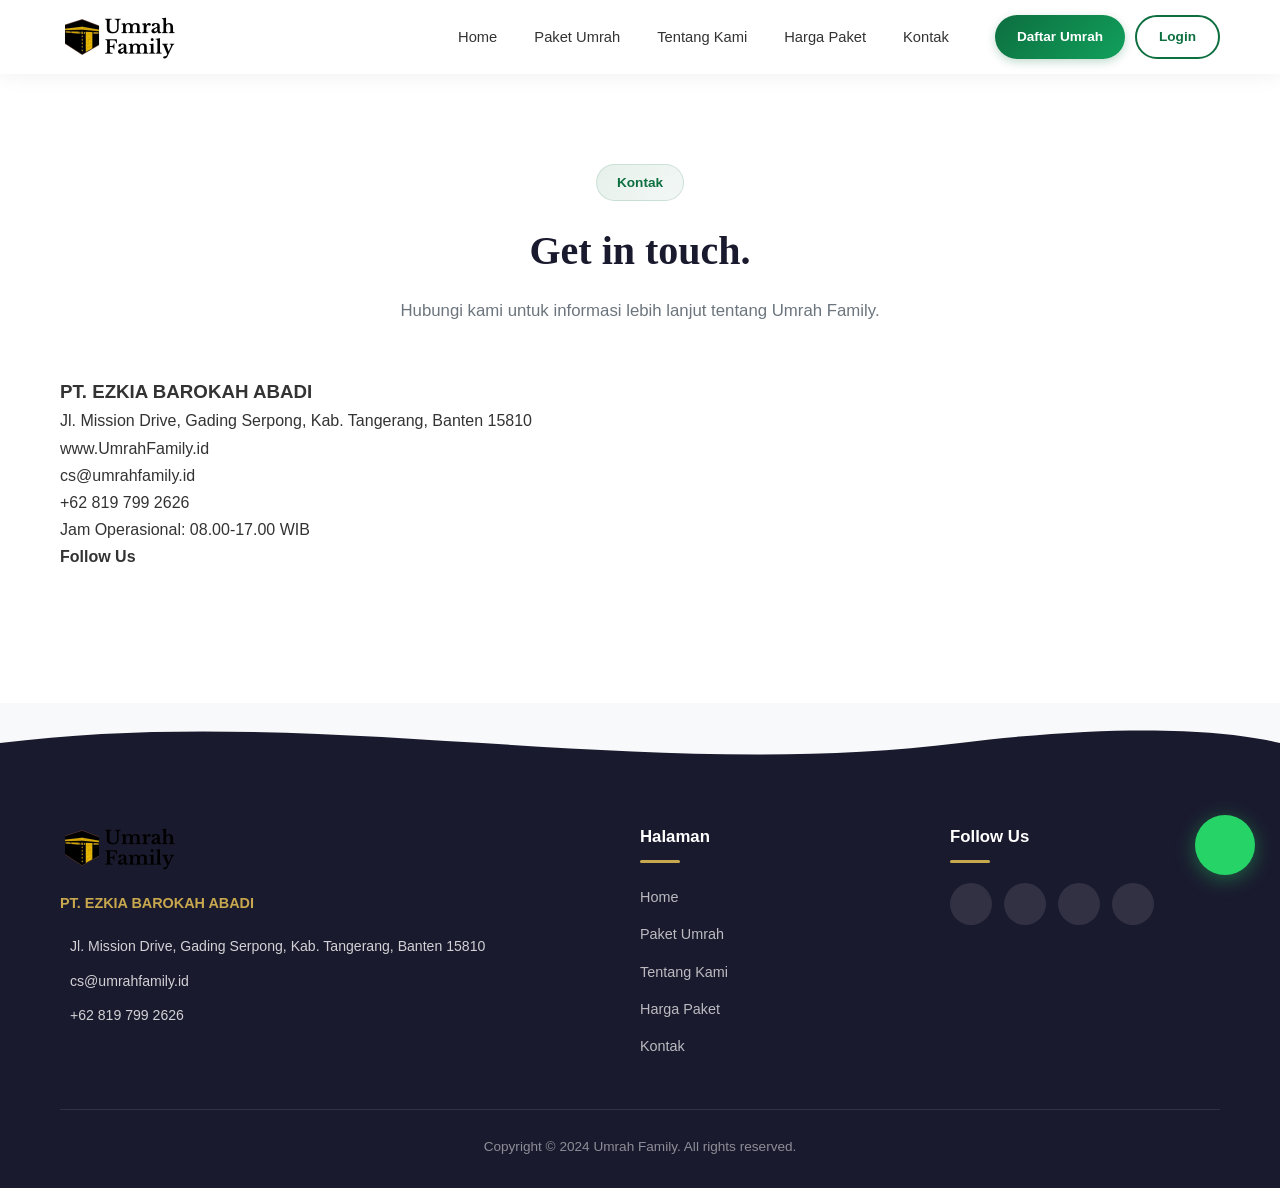
<file: kontak.html>
<!DOCTYPE html>
<html lang="id">
<head>
    <meta charset="UTF-8">
    <meta name="viewport" content="width=device-width, initial-scale=1.0">
    <title>Kontak - Umrah Family</title>
    <meta name="description" content="Kontak Umrah Family, alamat, email, telepon, jam operasional, dan media sosial.">
    <link rel="icon" type="image/webp" href="images/logo.webp">
    <link rel="stylesheet" href="css/style.css">
</head>
<body>
    <!-- Navbar -->
    <nav class="navbar" id="navbar">
        <div class="container navbar-inner">
            <a href="index.html" class="navbar-brand">
                <img src="images/logo.webp" alt="Umrah Family" class="nav-logo">
            </a>
            <button class="navbar-toggle" id="navToggle" aria-label="Toggle navigation">
                <span></span><span></span><span></span>
            </button>
            <div class="navbar-menu" id="navMenu">
                <ul class="nav-links">
                    <li><a href="index.html#home">Home</a></li>
                    <li><a href="index.html#paket">Paket Umrah</a></li>
                    <li><a href="tentang.html">Tentang Kami</a></li>
                    <li><a href="harga.html">Harga Paket</a></li>
                    <li><a href="kontak.html" class="active">Kontak</a></li>
                </ul>
                <div class="nav-buttons">
                    <a href="https://member.umrahfamily.id/register/customer" class="btn btn-primary-nav">Daftar Umrah</a>
                    <a href="https://member.umrahfamily.id/" class="btn btn-outline-nav">Login</a>
                </div>
            </div>
        </div>
    </nav>

    <!-- Kontak Section -->
    <section class="section section-contact" id="kontak">
        <div class="container">
            <div class="section-header">
                <span class="section-badge">Kontak</span>
                <h2>Get in touch.</h2>
                <p>Hubungi kami untuk informasi lebih lanjut tentang Umrah Family.</p>
            </div>
            <div class="contact-grid">
                <div class="contact-info">
                    <h3>PT. EZKIA BAROKAH ABADI</h3>
                    <ul>
                        <li><i class="fas fa-map-marker-alt"></i> Jl. Mission Drive, Gading Serpong, Kab. Tangerang, Banten 15810</li>
                        <li><i class="fas fa-globe"></i> <a href="https://umrahfamily.id/" target="_blank" rel="noopener">www.UmrahFamily.id</a></li>
                        <li><i class="fas fa-envelope"></i> cs@umrahfamily.id</li>
                        <li><i class="fas fa-phone-alt"></i> <a href="https://api.whatsapp.com/send/?phone=628197992626&text=Assalamualaikum+Umrah+Family" target="_blank" rel="noopener">+62 819 799 2626</a></li>
                        <li><i class="fas fa-clock"></i> Jam Operasional: 08.00-17.00 WIB</li>
                    </ul>
                </div>
                <div class="contact-social">
                    <h4>Follow Us</h4>
                    <div class="social-links">
                        <a href="https://www.facebook.com/share/15ghz6ruuQ/" target="_blank" rel="noopener" aria-label="Facebook"><i class="fab fa-facebook-f"></i></a>
                        <a href="https://www.instagram.com/umrahfamily_pusat/" target="_blank" rel="noopener" aria-label="Instagram"><i class="fab fa-instagram"></i></a>
                        <a href="https://www.tiktok.com/@umrahfamily1" target="_blank" rel="noopener" aria-label="TikTok"><i class="fab fa-tiktok"></i></a>
                        <a href="https://www.youtube.com/@umrahfamilytv" target="_blank" rel="noopener" aria-label="YouTube"><i class="fab fa-youtube"></i></a>
                    </div>
                </div>
            </div>
        </div>
    </section>

    <!-- Footer -->
    <footer class="footer" id="kontak">
        <div class="footer-wave">
            <svg viewBox="0 0 1440 120" preserveAspectRatio="none">
                <path d="M0,60 C360,0 720,120 1080,60 C1260,30 1380,40 1440,60 L1440,0 L0,0 Z" fill="#f8f9fa"/>
            </svg>
        </div>
        <div class="container">
            <div class="footer-grid">
                <div class="footer-col footer-about">
                    <div class="footer-logo">
                        <img src="images/logo.webp" alt="Umrah Family" class="footer-logo-img">
                    </div>
                    <p class="footer-company">PT. EZKIA BAROKAH ABADI</p>
                    <div class="footer-contact-info">
                        <p><i class="fas fa-map-marker-alt"></i> Jl. Mission Drive, Gading Serpong, Kab. Tangerang, Banten 15810</p>
                        <p><i class="fas fa-envelope"></i> cs@umrahfamily.id</p>
                        <p><i class="fas fa-phone-alt"></i> <a href="https://api.whatsapp.com/send/?phone=628197992626&text=Assalamualaikum+Umrah+Family">+62 819 799 2626</a></p>
                    </div>
                </div>
                <div class="footer-col">
                    <h4>Halaman</h4>
                    <ul class="footer-links">
                        <li><a href="index.html#home">Home</a></li>
                        <li><a href="index.html#paket">Paket Umrah</a></li>
                        <li><a href="tentang.html">Tentang Kami</a></li>
                        <li><a href="harga.html">Harga Paket</a></li>
                        <li><a href="kontak.html">Kontak</a></li>
                    </ul>
                </div>
                <div class="footer-col">
                    <h4>Follow Us</h4>
                    <div class="social-links">
                        <a href="https://www.facebook.com/share/15ghz6ruuQ/" target="_blank" rel="noopener" aria-label="Facebook"><i class="fab fa-facebook-f"></i></a>
                        <a href="https://www.instagram.com/umrahfamily_pusat/" target="_blank" rel="noopener" aria-label="Instagram"><i class="fab fa-instagram"></i></a>
                        <a href="https://www.tiktok.com/@umrahfamily1" target="_blank" rel="noopener" aria-label="TikTok"><i class="fab fa-tiktok"></i></a>
                        <a href="https://www.youtube.com/@umrahfamilytv" target="_blank" rel="noopener" aria-label="YouTube"><i class="fab fa-youtube"></i></a>
                    </div>
                </div>
            </div>
            <div class="footer-bottom">
                <p>Copyright &copy; 2024 Umrah Family. All rights reserved.</p>
            </div>
        </div>
    </footer>

    <!-- Floating WhatsApp Button -->
    <a href="https://api.whatsapp.com/send?phone=6282288992626&text=Halo%20Kak%20Admin%20Umrah%20Family.%20Mau%20Tanya%20...." class="whatsapp-float" target="_blank" rel="noopener" aria-label="Chat WhatsApp">
        <i class="fab fa-whatsapp"></i>
        <span class="wa-tooltip">Chat Kami</span>
    </a>

    <!-- Back to Top -->
    <button class="back-to-top" id="backToTop" aria-label="Back to top">
        <i class="fas fa-chevron-up"></i>
    </button>

    <script src="js/main.js"></script>
</body>
</html>
</file>
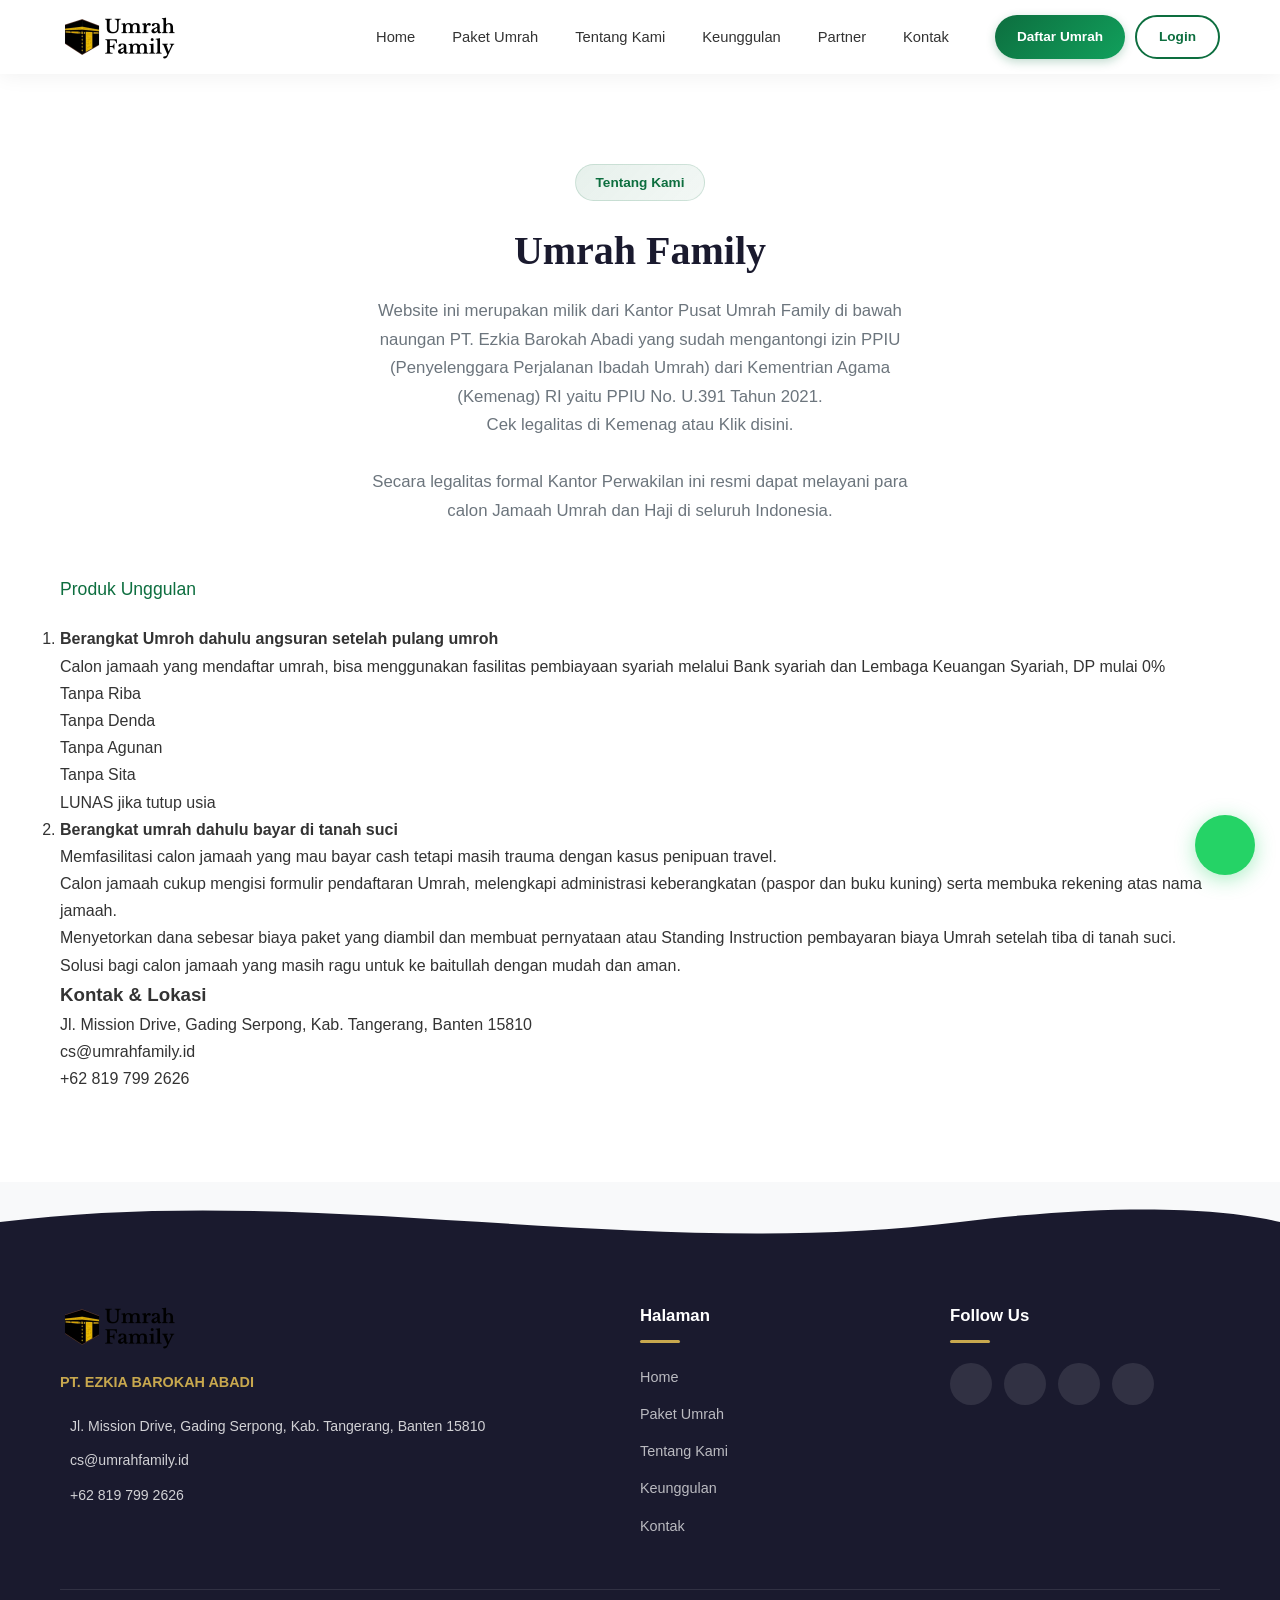
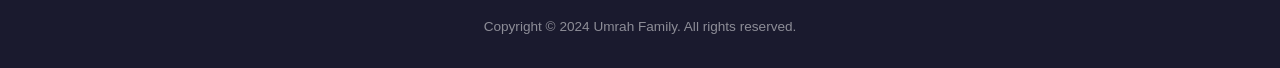
<file: tentang.html>
<!DOCTYPE html>
<html lang="id">
<head>
    <meta charset="UTF-8">
    <meta name="viewport" content="width=device-width, initial-scale=1.0">
    <title>Tentang Kami - Umrah Family</title>
    <meta name="description" content="Tentang Umrah Family, legalitas, produk unggulan, dan solusi perjalanan umrah amanah dan terpercaya.">
    <link rel="icon" type="image/webp" href="images/logo.webp">
    <link rel="stylesheet" href="css/style.css">
</head>
<body>
    <!-- Navbar -->
    <nav class="navbar" id="navbar">
        <div class="container navbar-inner">
            <a href="index.html" class="navbar-brand">
                <img src="images/logo.webp" alt="Umrah Family" class="nav-logo">
            </a>
            <button class="navbar-toggle" id="navToggle" aria-label="Toggle navigation">
                <span></span><span></span><span></span>
            </button>
            <div class="navbar-menu" id="navMenu">
                <ul class="nav-links">
                    <li><a href="index.html#home">Home</a></li>
                    <li><a href="index.html#paket">Paket Umrah</a></li>
                    <li><a href="tentang.html" class="active">Tentang Kami</a></li>
                    <li><a href="index.html#keunggulan">Keunggulan</a></li>
                    <li><a href="index.html#partner">Partner</a></li>
                    <li><a href="index.html#kontak">Kontak</a></li>
                </ul>
                <div class="nav-buttons">
                    <a href="https://member.umrahfamily.id/register/customer" class="btn btn-primary-nav">Daftar Umrah</a>
                    <a href="https://member.umrahfamily.id/" class="btn btn-outline-nav">Login</a>
                </div>
            </div>
        </div>
    </nav>

    <!-- Tentang Kami Section -->
    <section class="section section-about" id="tentang">
        <div class="container">
            <div class="section-header">
                <span class="section-badge">Tentang Kami</span>
                <h2>Umrah Family</h2>
                <p>Website ini merupakan milik dari Kantor Pusat Umrah Family di bawah naungan PT. Ezkia Barokah Abadi yang sudah mengantongi izin PPIU (Penyelenggara Perjalanan Ibadah Umrah) dari Kementrian Agama (Kemenag) RI yaitu PPIU No. U.391 Tahun 2021.<br>
                <a href="https://simpu.kemenag.go.id/" target="_blank" rel="noopener">Cek legalitas di Kemenag</a> atau <a href="https://umrahcerdas.kemenag.go.id/home/detail/1603" target="_blank" rel="noopener">Klik disini</a>.<br><br>
                Secara legalitas formal Kantor Perwakilan ini resmi dapat melayani para calon Jamaah Umrah dan Haji di seluruh Indonesia.</p>
            </div>
            <div class="about-content">
                <h3>Produk Unggulan</h3>
                <ol class="about-products">
                    <li>
                        <strong>Berangkat Umroh dahulu angsuran setelah pulang umroh</strong>
                        <ul>
                            <li>Calon jamaah yang mendaftar umrah, bisa menggunakan fasilitas pembiayaan syariah melalui Bank syariah dan Lembaga Keuangan Syariah, DP mulai 0%</li>
                            <li>Tanpa Riba</li>
                            <li>Tanpa Denda</li>
                            <li>Tanpa Agunan</li>
                            <li>Tanpa Sita</li>
                            <li>LUNAS jika tutup usia</li>
                        </ul>
                    </li>
                    <li>
                        <strong>Berangkat umrah dahulu bayar di tanah suci</strong>
                        <ul>
                            <li>Memfasilitasi calon jamaah yang mau bayar cash tetapi masih trauma dengan kasus penipuan travel.</li>
                            <li>Calon jamaah cukup mengisi formulir pendaftaran Umrah, melengkapi administrasi keberangkatan (paspor dan buku kuning) serta membuka rekening atas nama jamaah.</li>
                            <li>Menyetorkan dana sebesar biaya paket yang diambil dan membuat pernyataan atau Standing Instruction pembayaran biaya Umrah setelah tiba di tanah suci.</li>
                            <li>Solusi bagi calon jamaah yang masih ragu untuk ke baitullah dengan mudah dan aman.</li>
                        </ul>
                    </li>
                </ol>
            </div>
            <div class="about-contact">
                <h3>Kontak & Lokasi</h3>
                <ul>
                    <li><i class="fas fa-map-marker-alt"></i> Jl. Mission Drive, Gading Serpong, Kab. Tangerang, Banten 15810</li>
                    <li><i class="fas fa-envelope"></i> cs@umrahfamily.id</li>
                    <li><i class="fas fa-phone-alt"></i> <a href="https://api.whatsapp.com/send/?phone=628197992626&text=Assalamualaikum+Umrah+Family" target="_blank" rel="noopener">+62 819 799 2626</a></li>
                </ul>
            </div>
        </div>
    </section>

    <!-- Footer -->
    <footer class="footer" id="kontak">
        <div class="footer-wave">
            <svg viewBox="0 0 1440 120" preserveAspectRatio="none">
                <path d="M0,60 C360,0 720,120 1080,60 C1260,30 1380,40 1440,60 L1440,0 L0,0 Z" fill="#f8f9fa"/>
            </svg>
        </div>
        <div class="container">
            <div class="footer-grid">
                <div class="footer-col footer-about">
                    <div class="footer-logo">
                        <img src="images/logo.webp" alt="Umrah Family" class="footer-logo-img">
                    </div>
                    <p class="footer-company">PT. EZKIA BAROKAH ABADI</p>
                    <div class="footer-contact-info">
                        <p><i class="fas fa-map-marker-alt"></i> Jl. Mission Drive, Gading Serpong, Kab. Tangerang, Banten 15810</p>
                        <p><i class="fas fa-envelope"></i> cs@umrahfamily.id</p>
                        <p><i class="fas fa-phone-alt"></i> <a href="https://api.whatsapp.com/send/?phone=628197992626&text=Assalamualaikum+Umrah+Family">+62 819 799 2626</a></p>
                    </div>
                </div>
                <div class="footer-col">
                    <h4>Halaman</h4>
                    <ul class="footer-links">
                        <li><a href="index.html#home">Home</a></li>
                        <li><a href="index.html#paket">Paket Umrah</a></li>
                        <li><a href="tentang.html">Tentang Kami</a></li>
                        <li><a href="index.html#keunggulan">Keunggulan</a></li>
                        <li><a href="index.html#kontak">Kontak</a></li>
                    </ul>
                </div>
                <div class="footer-col">
                    <h4>Follow Us</h4>
                    <div class="social-links">
                        <a href="https://www.facebook.com/share/15ghz6ruuQ/" target="_blank" rel="noopener" aria-label="Facebook"><i class="fab fa-facebook-f"></i></a>
                        <a href="https://www.instagram.com/umrahfamily_pusat/" target="_blank" rel="noopener" aria-label="Instagram"><i class="fab fa-instagram"></i></a>
                        <a href="https://www.tiktok.com/@umrahfamily1" target="_blank" rel="noopener" aria-label="TikTok"><i class="fab fa-tiktok"></i></a>
                        <a href="https://www.youtube.com/@umrahfamilytv" target="_blank" rel="noopener" aria-label="YouTube"><i class="fab fa-youtube"></i></a>
                    </div>
                </div>
            </div>
            <div class="footer-bottom">
                <p>Copyright &copy; 2024 Umrah Family. All rights reserved.</p>
            </div>
        </div>
    </footer>

    <!-- Floating WhatsApp Button -->
    <a href="https://api.whatsapp.com/send?phone=6282288992626&text=Halo%20Kak%20Admin%20Umrah%20Family.%20Mau%20Tanya%20...." class="whatsapp-float" target="_blank" rel="noopener" aria-label="Chat WhatsApp">
        <i class="fab fa-whatsapp"></i>
        <span class="wa-tooltip">Chat Kami</span>
    </a>

    <!-- Back to Top -->
    <button class="back-to-top" id="backToTop" aria-label="Back to top">
        <i class="fas fa-chevron-up"></i>
    </button>

    <script src="js/main.js"></script>
</body>
</html>
</file>
<file: css/style.css>
/* ============================================
   UMRAH FAMILY - Main Stylesheet
   ============================================ */

/* --- CSS Variables --- */
:root {
    --primary: #0d6e3f;
    --primary-dark: #094d2c;
    --primary-light: #11a05c;
    --gold: #c8a84e;
    --gold-dark: #a88a30;
    --gold-light: #e8d48a;
    --silver: #7c8a96;
    --silver-light: #b0bec5;
    --platinum: #5c4d7d;
    --platinum-light: #8e7cb8;
    --dark: #1a1a2e;
    --dark-secondary: #2d2d44;
    --text: #333;
    --text-light: #6c757d;
    --text-lighter: #adb5bd;
    --white: #ffffff;
    --bg-light: #f8f9fa;
    --bg-section: #f0f4f3;
    --border: #e9ecef;
    --shadow: 0 4px 20px rgba(0,0,0,0.08);
    --shadow-lg: 0 10px 40px rgba(0,0,0,0.12);
    --shadow-xl: 0 20px 60px rgba(0,0,0,0.15);
    --radius: 12px;
    --radius-lg: 20px;
    --transition: all 0.3s ease;
    --font-main: 'Poppins', sans-serif;
    --font-heading: 'Playfair Display', serif;
    --whatsapp: #25D366;
}

/* --- Reset & Base --- */
*, *::before, *::after {
    box-sizing: border-box;
    margin: 0;
    padding: 0;
}

html {
    scroll-behavior: smooth;
    font-size: 16px;
}

body {
    font-family: var(--font-main);
    color: var(--text);
    background: var(--white);
    line-height: 1.7;
    overflow-x: hidden;
    -webkit-font-smoothing: antialiased;
}

a {
    text-decoration: none;
    color: inherit;
    transition: var(--transition);
}

ul {
    list-style: none;
}

img {
    max-width: 100%;
    height: auto;
}

.container {
    width: 100%;
    max-width: 1200px;
    margin: 0 auto;
    padding: 0 20px;
}

.text-center { text-align: center; }
.mt-4 { margin-top: 2rem; }

/* --- Buttons --- */
.btn {
    display: inline-flex;
    align-items: center;
    gap: 8px;
    padding: 12px 28px;
    border-radius: 50px;
    font-weight: 600;
    font-size: 0.95rem;
    border: none;
    cursor: pointer;
    transition: var(--transition);
    font-family: var(--font-main);
    text-align: center;
    justify-content: center;
}

.btn-lg {
    padding: 16px 36px;
    font-size: 1.05rem;
}

.btn-primary {
    background: linear-gradient(135deg, var(--primary), var(--primary-light));
    color: var(--white);
    box-shadow: 0 4px 15px rgba(13, 110, 63, 0.3);
}
.btn-primary:hover {
    transform: translateY(-2px);
    box-shadow: 0 8px 25px rgba(13, 110, 63, 0.4);
}

.btn-whatsapp {
    background: linear-gradient(135deg, var(--whatsapp), #20bd5a);
    color: var(--white);
    box-shadow: 0 4px 15px rgba(37, 211, 102, 0.3);
}
.btn-whatsapp:hover {
    transform: translateY(-2px);
    box-shadow: 0 8px 25px rgba(37, 211, 102, 0.4);
}

.btn-order {
    background: linear-gradient(135deg, var(--whatsapp), #20bd5a);
    color: var(--white);
    width: 100%;
    padding: 14px 24px;
    border-radius: 10px;
    font-size: 0.95rem;
    box-shadow: 0 4px 15px rgba(37, 211, 102, 0.3);
}
.btn-order:hover {
    transform: translateY(-2px);
    box-shadow: 0 8px 25px rgba(37, 211, 102, 0.4);
}

/* --- Top Bar --- */
.top-bar {
    background: var(--dark);
    color: var(--white);
    padding: 8px 0;
    font-size: 0.85rem;
    position: relative;
    z-index: 1001;
}

.top-bar-inner {
    display: flex;
    justify-content: space-between;
    align-items: center;
    flex-wrap: wrap;
    gap: 10px;
}

.izin-badge {
    background: rgba(255,255,255,0.1);
    padding: 4px 14px;
    border-radius: 50px;
    font-size: 0.78rem;
    font-weight: 500;
    letter-spacing: 0.5px;
}
.izin-badge i { margin-right: 6px; color: var(--gold); }

.top-bar-right {
    display: flex;
    align-items: center;
    gap: 15px;
}

.top-phone {
    color: var(--white);
    font-weight: 500;
}
.top-phone i { margin-right: 5px; color: var(--whatsapp); }
.top-phone:hover { color: var(--gold); }

.btn-info-paket {
    background: var(--gold);
    color: var(--dark);
    padding: 5px 16px;
    border-radius: 50px;
    font-weight: 600;
    font-size: 0.78rem;
    letter-spacing: 0.5px;
}
.btn-info-paket:hover {
    background: var(--gold-light);
}

/* --- Navbar --- */
.navbar {
    position: sticky;
    top: 0;
    z-index: 1000;
    background: rgba(255, 255, 255, 0.97);
    backdrop-filter: blur(20px);
    -webkit-backdrop-filter: blur(20px);
    box-shadow: 0 2px 20px rgba(0,0,0,0.06);
    transition: var(--transition);
}

.navbar.scrolled {
    box-shadow: 0 4px 30px rgba(0,0,0,0.1);
}

.navbar-inner {
    display: flex;
    justify-content: space-between;
    align-items: center;
    padding: 12px 20px;
}

.navbar-brand {
    display: flex;
    align-items: center;
    gap: 10px;
    text-decoration: none;
}

.nav-logo {
    height: 50px;
    width: auto;
}

.logo-main {
    font-family: var(--font-heading);
    font-size: 1.7rem;
    font-weight: 800;
    color: var(--dark);
}

.logo-highlight {
    color: var(--primary);
}

.navbar-toggle {
    display: none;
    flex-direction: column;
    gap: 5px;
    background: none;
    border: none;
    cursor: pointer;
    padding: 5px;
    z-index: 1001;
}

.navbar-toggle span {
    display: block;
    width: 26px;
    height: 3px;
    background: var(--dark);
    border-radius: 3px;
    transition: var(--transition);
}

.navbar-toggle.active span:nth-child(1) {
    transform: rotate(45deg) translate(5px, 6px);
}
.navbar-toggle.active span:nth-child(2) {
    opacity: 0;
}
.navbar-toggle.active span:nth-child(3) {
    transform: rotate(-45deg) translate(5px, -6px);
}

.navbar-menu {
    display: flex;
    align-items: center;
    gap: 30px;
}

.nav-links {
    display: flex;
    gap: 5px;
}

.nav-links a {
    padding: 8px 16px;
    border-radius: 8px;
    font-weight: 500;
    font-size: 0.92rem;
    color: var(--text);
    position: relative;
}

.nav-links a:hover,
.nav-links a.active {
    color: var(--primary);
    background: rgba(13, 110, 63, 0.06);
}

.nav-buttons {
    display: flex;
    gap: 10px;
}

.btn-primary-nav {
    background: linear-gradient(135deg, var(--primary), var(--primary-light));
    color: var(--white);
    padding: 10px 22px;
    border-radius: 50px;
    font-size: 0.85rem;
    font-weight: 600;
    box-shadow: 0 3px 10px rgba(13, 110, 63, 0.25);
}
.btn-primary-nav:hover {
    transform: translateY(-1px);
    box-shadow: 0 5px 15px rgba(13, 110, 63, 0.35);
}

.btn-outline-nav {
    border: 2px solid var(--primary);
    color: var(--primary);
    padding: 8px 22px;
    border-radius: 50px;
    font-size: 0.85rem;
    font-weight: 600;
}
.btn-outline-nav:hover {
    background: var(--primary);
    color: var(--white);
}

/* --- Hero Section --- */
.hero {
    position: relative;
    min-height: 100vh;
    display: flex;
    align-items: center;
    background:
        linear-gradient(135deg, rgba(13, 80, 50, 0.92), rgba(10, 60, 35, 0.88)),
        url('https://images.unsplash.com/photo-1591604129939-f1efa4d9f7fa?w=1920&q=80') center/cover no-repeat;
    color: var(--white);
    overflow: hidden;
}

.hero-overlay {
    position: absolute;
    inset: 0;
    background: radial-gradient(ellipse at 30% 50%, rgba(200, 168, 78, 0.15), transparent 60%);
}

.hero-particles {
    position: absolute;
    inset: 0;
    pointer-events: none;
}

.hero-particle {
    position: absolute;
    width: 4px;
    height: 4px;
    background: rgba(255, 255, 255, 0.3);
    border-radius: 50%;
    animation: floatParticle 6s infinite ease-in-out;
}

@keyframes floatParticle {
    0%, 100% { transform: translateY(0) scale(1); opacity: 0.3; }
    50% { transform: translateY(-30px) scale(1.5); opacity: 0.8; }
}

.hero-content {
    position: relative;
    z-index: 2;
    text-align: center;
    padding: 60px 0;
}

.hero-badge {
    display: inline-flex;
    align-items: center;
    gap: 8px;
    background: rgba(255, 255, 255, 0.15);
    backdrop-filter: blur(10px);
    padding: 8px 24px;
    border-radius: 50px;
    font-size: 0.9rem;
    font-weight: 500;
    margin-bottom: 24px;
    border: 1px solid rgba(255, 255, 255, 0.2);
}

.hero-badge i {
    color: var(--gold);
}

.hero h1 {
    font-family: var(--font-heading);
    font-size: 3.5rem;
    font-weight: 800;
    line-height: 1.2;
    margin-bottom: 20px;
    text-shadow: 0 2px 20px rgba(0,0,0,0.2);
}

.hero-highlight {
    background: linear-gradient(135deg, var(--gold), var(--gold-light));
    -webkit-background-clip: text;
    -webkit-text-fill-color: transparent;
    background-clip: text;
}

.hero-subtitle {
    font-size: 1.15rem;
    max-width: 650px;
    margin: 0 auto 35px;
    opacity: 0.9;
    line-height: 1.8;
    font-weight: 300;
}

.hero-buttons {
    display: flex;
    gap: 16px;
    justify-content: center;
    flex-wrap: wrap;
    margin-bottom: 50px;
}

.hero-stats {
    display: flex;
    justify-content: center;
    gap: 60px;
    flex-wrap: wrap;
}

.stat-item {
    text-align: center;
}

.stat-number {
    font-size: 2.5rem;
    font-weight: 800;
    font-family: var(--font-heading);
    color: var(--gold);
}

.stat-number::after {
    content: '+';
}

.stat-label {
    font-size: 0.85rem;
    opacity: 0.8;
    font-weight: 400;
    margin-top: 4px;
}

.hero-wave {
    position: absolute;
    bottom: -1px;
    left: 0;
    right: 0;
    z-index: 3;
}

.hero-wave svg {
    display: block;
    width: 100%;
    height: 80px;
}

/* --- About Section --- */
.section-about {
    background: var(--white);
}

.about-grid {
    display: grid;
    grid-template-columns: 1fr 1fr;
    gap: 50px;
    align-items: center;
}

.about-image {
    position: relative;
    border-radius: var(--radius-lg);
    overflow: hidden;
    box-shadow: var(--shadow-lg);
}

.about-image img {
    width: 100%;
    height: auto;
    display: block;
    border-radius: var(--radius-lg);
    transition: transform 0.5s ease;
}

.about-image:hover img {
    transform: scale(1.03);
}

.about-image-badge {
    position: absolute;
    bottom: 20px;
    left: 20px;
    background: linear-gradient(135deg, var(--primary), var(--primary-light));
    color: var(--white);
    padding: 10px 20px;
    border-radius: 50px;
    display: flex;
    align-items: center;
    gap: 8px;
    font-weight: 600;
    font-size: 0.9rem;
    box-shadow: 0 4px 15px rgba(13, 110, 63, 0.3);
}

.about-image-badge i {
    font-size: 1.1rem;
}

.about-content .section-badge {
    display: inline-block;
    margin-bottom: 16px;
}

.about-content h2 {
    font-family: var(--font-heading);
    font-size: 2.5rem;
    font-weight: 700;
    color: var(--dark);
    margin-bottom: 8px;
}

.about-content h3 {
    font-size: 1.1rem;
    font-weight: 500;
    color: var(--primary);
    margin-bottom: 20px;
}

.about-content p {
    color: var(--text-light);
    font-size: 0.95rem;
    line-height: 1.8;
    margin-bottom: 16px;
}

.about-highlights {
    display: grid;
    grid-template-columns: 1fr 1fr;
    gap: 12px;
    margin: 24px 0 30px;
}

.about-highlight-item {
    display: flex;
    align-items: center;
    gap: 10px;
    font-size: 0.9rem;
    font-weight: 500;
    color: var(--text);
}

.about-highlight-item i {
    color: var(--primary);
    font-size: 1.1rem;
    flex-shrink: 0;
}

/* --- Sections General --- */
.section {
    padding: 90px 0;
}

.section-packages {
    background: var(--bg-light);
}

.section-header {
    text-align: center;
    margin-bottom: 50px;
}

.section-badge {
    display: inline-block;
    background: linear-gradient(135deg, rgba(13, 110, 63, 0.1), rgba(13, 110, 63, 0.05));
    color: var(--primary);
    padding: 6px 20px;
    border-radius: 50px;
    font-size: 0.85rem;
    font-weight: 600;
    margin-bottom: 16px;
    border: 1px solid rgba(13, 110, 63, 0.15);
}

.section-header h2 {
    font-family: var(--font-heading);
    font-size: 2.5rem;
    font-weight: 700;
    color: var(--dark);
    margin-bottom: 12px;
}

.section-header p {
    color: var(--text-light);
    font-size: 1.05rem;
    max-width: 550px;
    margin: 0 auto;
}

/* --- Package Filter --- */
.package-filter {
    display: flex;
    justify-content: center;
    gap: 10px;
    margin-bottom: 40px;
    flex-wrap: wrap;
}

.filter-btn {
    padding: 10px 28px;
    border-radius: 50px;
    border: 2px solid var(--border);
    background: var(--white);
    color: var(--text);
    font-weight: 500;
    font-size: 0.9rem;
    cursor: pointer;
    transition: var(--transition);
    font-family: var(--font-main);
}

.filter-btn:hover {
    border-color: var(--primary);
    color: var(--primary);
}

.filter-btn.active {
    background: var(--primary);
    border-color: var(--primary);
    color: var(--white);
}

/* --- Package Cards --- */
.packages-grid {
    display: grid;
    grid-template-columns: repeat(3, 1fr);
    gap: 25px;
}

.package-card {
    background: var(--white);
    border-radius: var(--radius-lg);
    overflow: hidden;
    position: relative;
    transition: var(--transition);
    box-shadow: var(--shadow);
    border: 1px solid var(--border);
}

.package-card:hover {
    transform: translateY(-8px);
    box-shadow: var(--shadow-xl);
}

.package-card.featured {
    border: 2px solid var(--gold);
    box-shadow: 0 10px 40px rgba(200, 168, 78, 0.2);
}

.package-card.featured:hover {
    box-shadow: 0 20px 50px rgba(200, 168, 78, 0.3);
}

.package-card.hidden {
    display: none;
}

.package-ribbon {
    position: absolute;
    top: 18px;
    right: -32px;
    background: linear-gradient(135deg, var(--gold), var(--gold-dark));
    color: var(--white);
    padding: 6px 40px;
    font-size: 0.75rem;
    font-weight: 700;
    text-transform: uppercase;
    letter-spacing: 1px;
    transform: rotate(45deg);
    z-index: 5;
    box-shadow: 0 2px 10px rgba(0,0,0,0.2);
}

.package-badge {
    position: absolute;
    top: 15px;
    left: 15px;
    padding: 4px 14px;
    border-radius: 50px;
    font-size: 0.75rem;
    font-weight: 700;
    text-transform: uppercase;
    letter-spacing: 1px;
    z-index: 5;
}

.package-badge.silver {
    background: rgba(176, 190, 197, 0.2);
    color: var(--silver);
    border: 1px solid rgba(176, 190, 197, 0.3);
}

.package-badge.gold {
    background: rgba(200, 168, 78, 0.15);
    color: var(--gold-dark);
    border: 1px solid rgba(200, 168, 78, 0.3);
}

.package-badge.platinum {
    background: rgba(92, 77, 125, 0.12);
    color: var(--platinum);
    border: 1px solid rgba(92, 77, 125, 0.25);
}

.package-header {
    padding: 35px 25px 25px;
    text-align: center;
    position: relative;
}

.silver-bg {
    background: linear-gradient(135deg, #b0bec5, #90a4ae);
    color: var(--white);
}

.gold-bg {
    background: linear-gradient(135deg, var(--gold), var(--gold-dark));
    color: var(--white);
}

.platinum-bg {
    background: linear-gradient(135deg, var(--platinum-light), var(--platinum));
    color: var(--white);
}

.package-icon {
    width: 60px;
    height: 60px;
    border-radius: 50%;
    background: rgba(255,255,255,0.2);
    display: flex;
    align-items: center;
    justify-content: center;
    margin: 0 auto 12px;
    font-size: 1.5rem;
}

.package-header h3 {
    font-size: 1.3rem;
    font-weight: 700;
    letter-spacing: 2px;
    margin-bottom: 4px;
}

.package-duration {
    font-size: 0.9rem;
    opacity: 0.9;
    font-weight: 500;
}

.package-image {
    width: 100%;
    overflow: hidden;
}

.package-image img {
    width: 100%;
    height: auto;
    display: block;
    transition: transform 0.4s ease;
}

.package-card:hover .package-image img {
    transform: scale(1.05);
}

.package-body {
    padding: 25px;
}

.package-price {
    text-align: center;
    padding: 15px 0;
    margin-bottom: 20px;
    border-bottom: 1px solid var(--border);
}

.price-currency {
    font-size: 1rem;
    font-weight: 600;
    color: var(--primary);
    vertical-align: super;
}

.price-amount {
    font-size: 2.8rem;
    font-weight: 800;
    color: var(--primary);
    font-family: var(--font-heading);
    line-height: 1;
}

.price-unit {
    font-size: 0.85rem;
    color: var(--text-light);
    font-weight: 500;
}

.package-features {
    margin-bottom: 25px;
}

.package-features li {
    padding: 8px 0;
    font-size: 0.88rem;
    color: var(--text);
    display: flex;
    align-items: flex-start;
    gap: 10px;
    border-bottom: 1px solid rgba(0,0,0,0.04);
}

.package-features li:last-child {
    border-bottom: none;
}

.package-features li i {
    color: var(--primary);
    font-size: 0.85rem;
    margin-top: 3px;
    flex-shrink: 0;
}

/* --- Features Section --- */
.section-features {
    background: var(--white);
    position: relative;
}

.features-grid {
    display: grid;
    grid-template-columns: repeat(3, 1fr);
    gap: 25px;
}

.feature-card {
    background: var(--white);
    border: 1px solid var(--border);
    border-radius: var(--radius-lg);
    padding: 35px 25px;
    text-align: center;
    transition: var(--transition);
    position: relative;
    overflow: hidden;
}

.feature-card::before {
    content: '';
    position: absolute;
    top: 0;
    left: 0;
    right: 0;
    height: 4px;
    background: linear-gradient(90deg, var(--primary), var(--gold));
    transform: scaleX(0);
    transition: transform 0.4s ease;
}

.feature-card:hover {
    transform: translateY(-5px);
    box-shadow: var(--shadow-lg);
    border-color: transparent;
}

.feature-card:hover::before {
    transform: scaleX(1);
}

.feature-icon {
    width: 75px;
    height: 75px;
    border-radius: 50%;
    background: linear-gradient(135deg, rgba(13, 110, 63, 0.1), rgba(13, 110, 63, 0.05));
    display: flex;
    align-items: center;
    justify-content: center;
    margin: 0 auto 20px;
    font-size: 1.6rem;
    color: var(--primary);
    transition: var(--transition);
}

.feature-card:hover .feature-icon {
    background: linear-gradient(135deg, var(--primary), var(--primary-light));
    color: var(--white);
    transform: scale(1.1);
}

.feature-card h4 {
    font-size: 1.15rem;
    font-weight: 700;
    margin-bottom: 12px;
    color: var(--dark);
}

.feature-card p {
    color: var(--text-light);
    font-size: 0.9rem;
    line-height: 1.7;
}

/* --- Partners Section --- */
.section-partners {
    background: var(--bg-light);
    overflow: hidden;
}

.partners-marquee {
    overflow: hidden;
    margin: 30px 0;
    mask-image: linear-gradient(to right, transparent, black 10%, black 90%, transparent);
    -webkit-mask-image: linear-gradient(to right, transparent, black 10%, black 90%, transparent);
}

.partners-track {
    display: flex;
    animation: marquee 25s linear infinite;
    width: fit-content;
}

@keyframes marquee {
    0% { transform: translateX(0); }
    100% { transform: translateX(-50%); }
}

.partner-logo {
    flex-shrink: 0;
    display: flex;
    flex-direction: column;
    align-items: center;
    gap: 10px;
    padding: 25px 45px;
    margin: 0 15px;
    background: var(--white);
    border-radius: var(--radius);
    box-shadow: 0 2px 10px rgba(0,0,0,0.05);
    border: 1px solid var(--border);
    transition: var(--transition);
}

.partner-logo:hover {
    transform: translateY(-3px);
    box-shadow: var(--shadow);
}

.partner-logo i {
    font-size: 2rem;
    color: var(--primary);
}

.partner-logo span {
    font-weight: 600;
    font-size: 0.85rem;
    color: var(--text);
    white-space: nowrap;
}

/* Partner logo images */
.partner-logo img {
    max-width: 90px;
    max-height: 40px;
    width: auto;
    height: auto;
    object-fit: contain;
    display: block;
    margin: 0 auto;
}

@media (max-width: 768px) {
    .partner-logo {
        padding: 15px 20px;
        margin: 0 8px;
    }
    .partner-logo img {
        max-width: 60px;
        max-height: 28px;
    }
}

@media (max-width: 480px) {
    .partner-logo {
        padding: 8px 8px;
        margin: 0 4px;
    }
    .partner-logo img {
        max-width: 40px;
        max-height: 18px;
        }
    }

/* --- CTA Section --- */
.section-cta {
    position: relative;
    background:
        linear-gradient(135deg, rgba(13, 80, 50, 0.93), rgba(10, 60, 35, 0.90)),
        url('https://images.unsplash.com/photo-1564769625905-50e93615e769?w=1920&q=80') center/cover no-repeat;
    color: var(--white);
    text-align: center;
    overflow: hidden;
}

.cta-overlay {
    position: absolute;
    inset: 0;
    background: radial-gradient(circle at 50% 50%, rgba(200, 168, 78, 0.1), transparent 60%);
}

.cta-content {
    position: relative;
    z-index: 2;
}

.cta-content h2 {
    font-family: var(--font-heading);
    font-size: 2.5rem;
    font-weight: 700;
    margin-bottom: 16px;
}

.cta-divider {
    color: var(--gold);
    margin: 0 10px;
}

.cta-subtitle {
    font-size: 1.1rem;
    opacity: 0.9;
    margin-bottom: 35px;
    font-weight: 300;
}

.cta-buttons {
    display: flex;
    gap: 16px;
    justify-content: center;
    flex-wrap: wrap;
}

/* --- Quote Section --- */
.section-quote {
    background: var(--white);
    padding: 70px 0;
}

.quote-card {
    max-width: 750px;
    margin: 0 auto;
    text-align: center;
    padding: 50px 40px;
    background: linear-gradient(135deg, rgba(13, 110, 63, 0.03), rgba(200, 168, 78, 0.05));
    border-radius: var(--radius-lg);
    border: 1px solid rgba(13, 110, 63, 0.1);
    position: relative;
}

.quote-icon {
    font-size: 2.5rem;
    color: var(--gold);
    margin-bottom: 20px;
    opacity: 0.6;
}

.quote-card blockquote {
    font-family: var(--font-heading);
    font-size: 1.3rem;
    font-weight: 600;
    color: var(--dark);
    line-height: 1.8;
    font-style: italic;
    margin-bottom: 20px;
}

.quote-card cite {
    color: var(--primary);
    font-weight: 600;
    font-size: 0.95rem;
    font-style: normal;
}

/* --- Footer --- */
.footer {
    background: var(--dark);
    color: rgba(255, 255, 255, 0.8);
    position: relative;
    padding-top: 0;
}

.footer-wave {
    position: relative;
    top: 0;
}

.footer-wave svg {
    display: block;
    width: 100%;
    height: 80px;
}

.footer .container {
    padding-top: 40px;
    padding-bottom: 30px;
}

.footer-grid {
    display: grid;
    grid-template-columns: 2fr 1fr 1fr;
    gap: 40px;
    padding-bottom: 40px;
    border-bottom: 1px solid rgba(255,255,255,0.1);
}

.footer-logo .logo-main {
    font-size: 1.8rem;
    color: var(--white);
}

.footer-logo-img {
    height: 50px;
    width: auto;
}

.footer-company {
    font-weight: 600;
    color: var(--gold);
    margin: 10px 0 20px;
    font-size: 0.9rem;
}

.footer-contact-info p {
    display: flex;
    align-items: flex-start;
    gap: 10px;
    margin-bottom: 12px;
    font-size: 0.88rem;
    line-height: 1.6;
}

.footer-contact-info i {
    color: var(--gold);
    margin-top: 4px;
    flex-shrink: 0;
}

.footer-contact-info a {
    color: rgba(255, 255, 255, 0.8);
}
.footer-contact-info a:hover {
    color: var(--gold);
}

.footer-col h4 {
    color: var(--white);
    font-size: 1.05rem;
    font-weight: 600;
    margin-bottom: 20px;
    position: relative;
    padding-bottom: 12px;
}

.footer-col h4::after {
    content: '';
    position: absolute;
    bottom: 0;
    left: 0;
    width: 40px;
    height: 3px;
    background: var(--gold);
    border-radius: 3px;
}

.footer-links li {
    margin-bottom: 10px;
}

.footer-links a {
    font-size: 0.9rem;
    color: rgba(255, 255, 255, 0.7);
    transition: var(--transition);
}

.footer-links a:hover {
    color: var(--gold);
    padding-left: 5px;
}

.social-links {
    display: flex;
    gap: 12px;
}

.social-links a {
    width: 42px;
    height: 42px;
    border-radius: 50%;
    display: flex;
    align-items: center;
    justify-content: center;
    background: rgba(255, 255, 255, 0.1);
    color: var(--white);
    font-size: 1rem;
    transition: var(--transition);
}

.social-links a:hover {
    background: var(--primary);
    transform: translateY(-3px);
}

.footer-bottom {
    text-align: center;
    padding-top: 25px;
    font-size: 0.85rem;
    color: rgba(255, 255, 255, 0.5);
}

/* --- Floating WhatsApp --- */
.whatsapp-float {
    position: fixed;
    bottom: 25px;
    right: 25px;
    width: 60px;
    height: 60px;
    background: var(--whatsapp);
    border-radius: 50%;
    display: flex;
    align-items: center;
    justify-content: center;
    color: var(--white);
    font-size: 1.7rem;
    box-shadow: 0 4px 20px rgba(37, 211, 102, 0.4);
    z-index: 999;
    transition: var(--transition);
    animation: waFloat 3s ease-in-out infinite;
}

.whatsapp-float:hover {
    transform: scale(1.1);
    box-shadow: 0 6px 30px rgba(37, 211, 102, 0.5);
}

@keyframes waFloat {
    0%, 100% { transform: translateY(0); }
    50% { transform: translateY(-8px); }
}

.wa-tooltip {
    position: absolute;
    right: 70px;
    background: var(--dark);
    color: var(--white);
    padding: 8px 16px;
    border-radius: 8px;
    font-size: 0.85rem;
    font-weight: 500;
    white-space: nowrap;
    opacity: 0;
    pointer-events: none;
    transition: var(--transition);
}

.whatsapp-float:hover .wa-tooltip {
    opacity: 1;
}

/* --- Back to Top --- */
.back-to-top {
    position: fixed;
    bottom: 25px;
    right: 100px;
    width: 45px;
    height: 45px;
    border-radius: 50%;
    background: var(--primary);
    color: var(--white);
    border: none;
    cursor: pointer;
    display: flex;
    align-items: center;
    justify-content: center;
    font-size: 1rem;
    opacity: 0;
    visibility: hidden;
    transition: var(--transition);
    z-index: 998;
    box-shadow: 0 4px 15px rgba(13, 110, 63, 0.3);
}

.back-to-top.visible {
    opacity: 1;
    visibility: visible;
}

.back-to-top:hover {
    background: var(--primary-dark);
    transform: translateY(-3px);
}

/* --- Animations --- */
.animate-on-scroll {
    opacity: 0;
    transform: translateY(30px);
    transition: opacity 0.6s ease, transform 0.6s ease;
}

.animate-on-scroll.animated {
    opacity: 1;
    transform: translateY(0);
}

/* --- Responsive --- */
@media (max-width: 1024px) {
    .packages-grid {
        grid-template-columns: repeat(2, 1fr);
    }
    .features-grid {
        grid-template-columns: repeat(2, 1fr);
    }
    .hero h1 {
        font-size: 2.8rem;
    }
    .about-grid {
        gap: 35px;
    }
}

@media (max-width: 768px) {
    .top-bar-inner {
        justify-content: center;
        text-align: center;
    }
    .top-bar-left { display: none; }

    .navbar-toggle {
        display: flex;
    }

    .navbar-menu {
        position: fixed;
        top: 0;
        right: -300px;
        width: 280px;
        height: 100vh;
        background: var(--white);
        flex-direction: column;
        padding: 80px 25px 30px;
        align-items: flex-start;
        box-shadow: -5px 0 30px rgba(0,0,0,0.15);
        transition: right 0.3s ease;
        z-index: 1000;
        overflow-y: auto;
    }

    .navbar-menu.open {
        right: 0;
    }

    .nav-links {
        flex-direction: column;
        width: 100%;
        gap: 0;
    }

    .nav-links a {
        display: block;
        padding: 14px 16px;
        border-bottom: 1px solid var(--border);
        border-radius: 0;
    }

    .nav-buttons {
        flex-direction: column;
        width: 100%;
        margin-top: 20px;
    }

    .nav-buttons a {
        text-align: center;
        width: 100%;
    }

    .hero h1 {
        font-size: 2.2rem;
    }

    .hero-subtitle {
        font-size: 1rem;
    }

    .hero-stats {
        gap: 30px;
    }

    .stat-number {
        font-size: 2rem;
    }

    .packages-grid {
        grid-template-columns: 1fr;
        max-width: 420px;
        margin: 0 auto;
    }

    .features-grid {
        grid-template-columns: 1fr;
        max-width: 420px;
        margin: 0 auto;
    }

    .about-grid {
        grid-template-columns: 1fr;
        gap: 30px;
    }

    .about-content h2 {
        font-size: 2rem;
    }

    .about-highlights {
        grid-template-columns: 1fr;
    }

    .section-header h2 {
        font-size: 2rem;
    }

    .cta-content h2 {
        font-size: 1.8rem;
    }

    .footer-grid {
        grid-template-columns: 1fr;
        gap: 30px;
    }

    .footer-col h4::after {
        left: 0;
    }
}

@media (max-width: 480px) {
    .hero h1 {
        font-size: 1.8rem;
    }

    .hero-buttons {
        flex-direction: column;
        align-items: center;
    }

    .hero-buttons .btn {
        width: 100%;
        max-width: 300px;
    }

    .section {
        padding: 60px 0;
    }

    .section-header h2 {
        font-size: 1.6rem;
    }

    .cta-content h2 {
        font-size: 1.5rem;
    }

    .cta-buttons {
        flex-direction: column;
        align-items: center;
    }

    .cta-buttons .btn {
        width: 100%;
        max-width: 300px;
    }

    .quote-card {
        padding: 30px 20px;
    }

    .quote-card blockquote {
        font-size: 1.1rem;
    }
}

/* --- Preloader (optional) --- */
.preloader {
    position: fixed;
    inset: 0;
    background: var(--white);
    display: flex;
    align-items: center;
    justify-content: center;
    z-index: 9999;
    transition: opacity 0.5s ease;
}

.preloader.hidden {
    opacity: 0;
    pointer-events: none;
}

.preloader-spinner {
    width: 50px;
    height: 50px;
    border: 4px solid var(--border);
    border-top-color: var(--primary);
    border-radius: 50%;
    animation: spin 0.8s linear infinite;
}

@keyframes spin {
    to { transform: rotate(360deg); }
}
</file>
